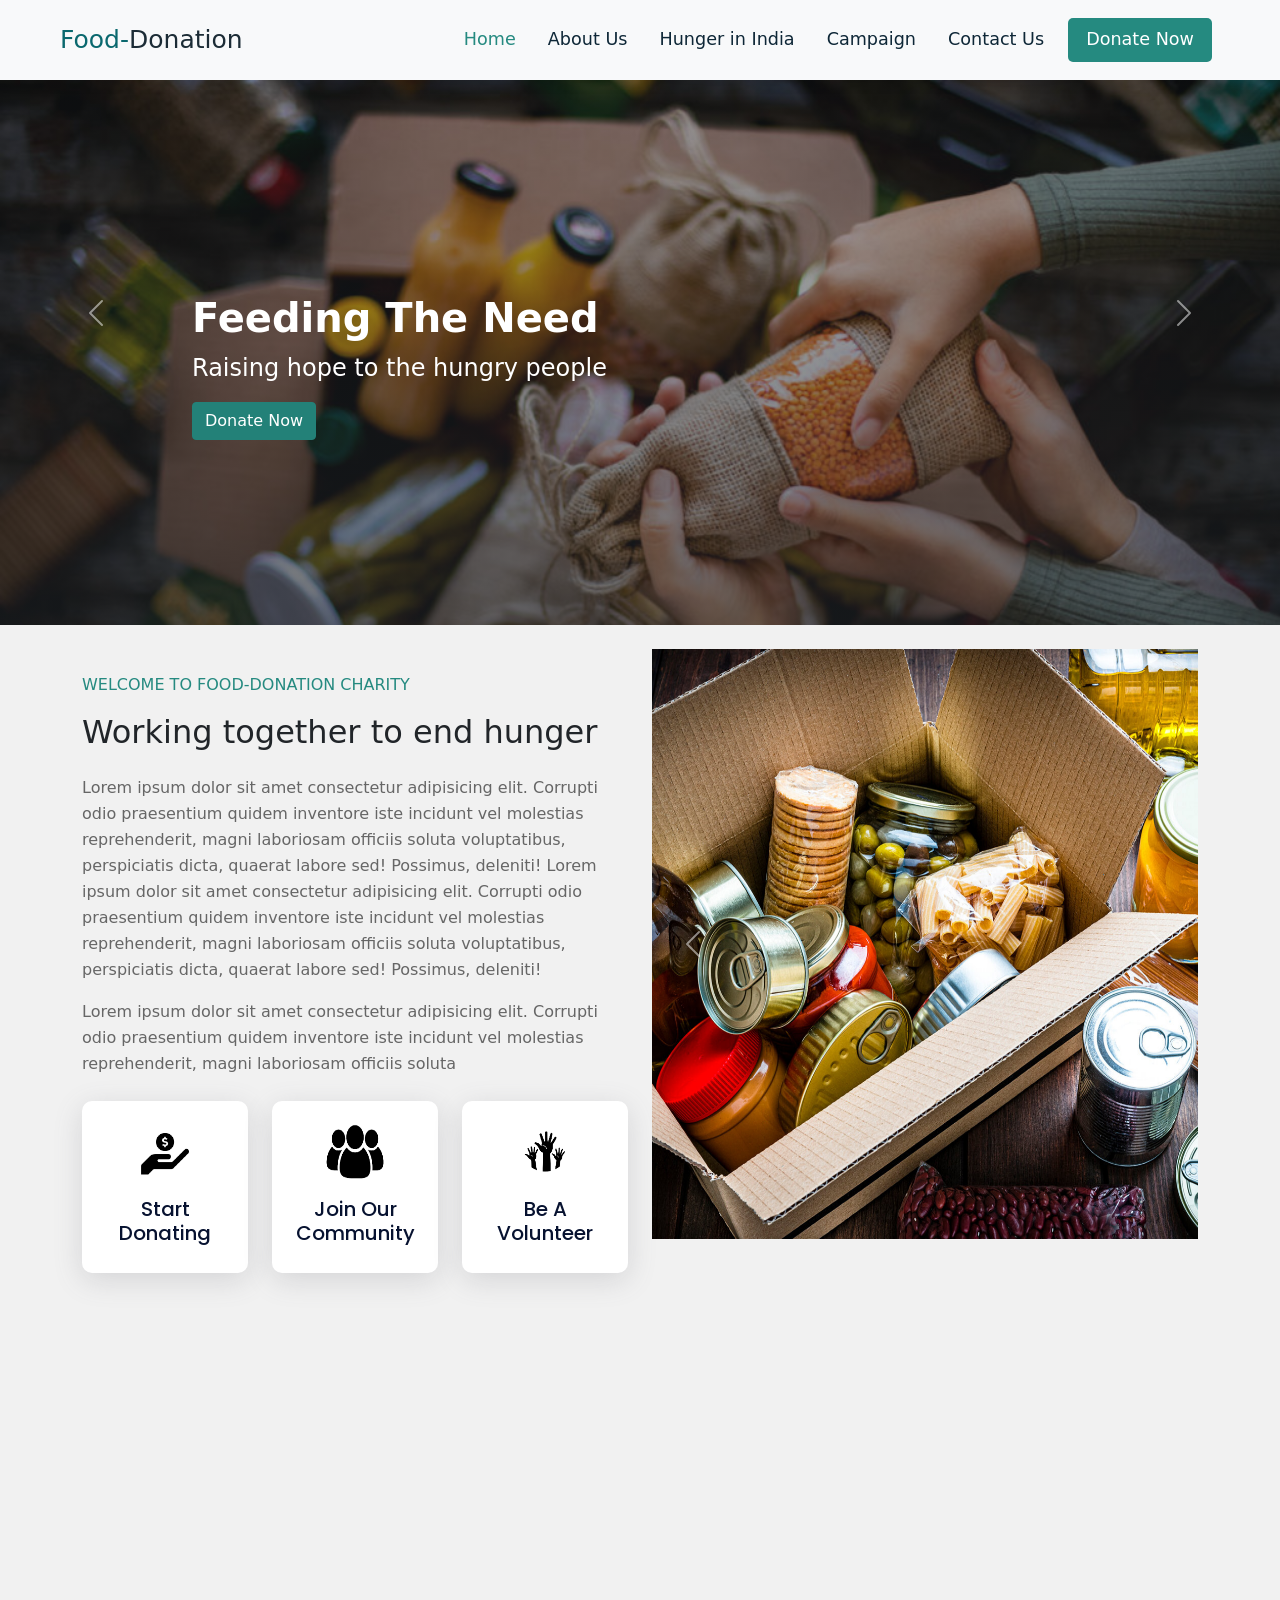
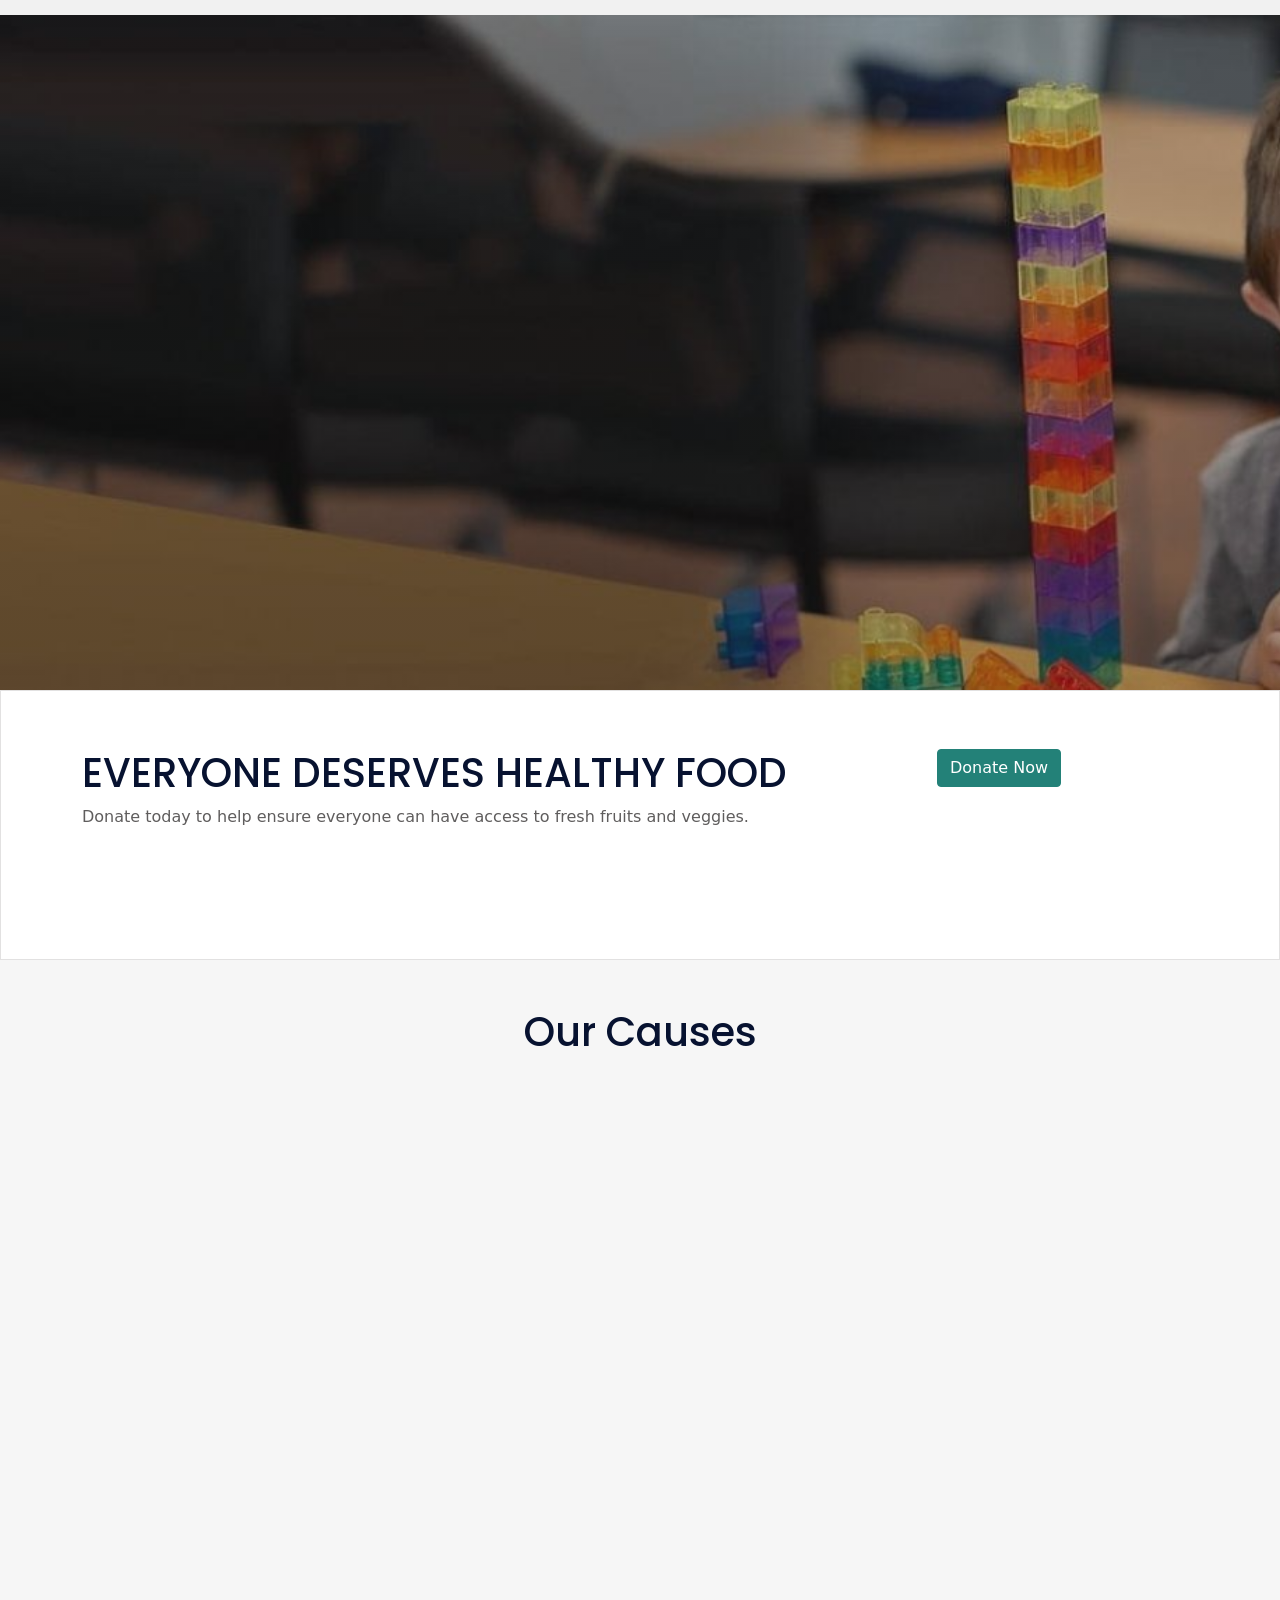
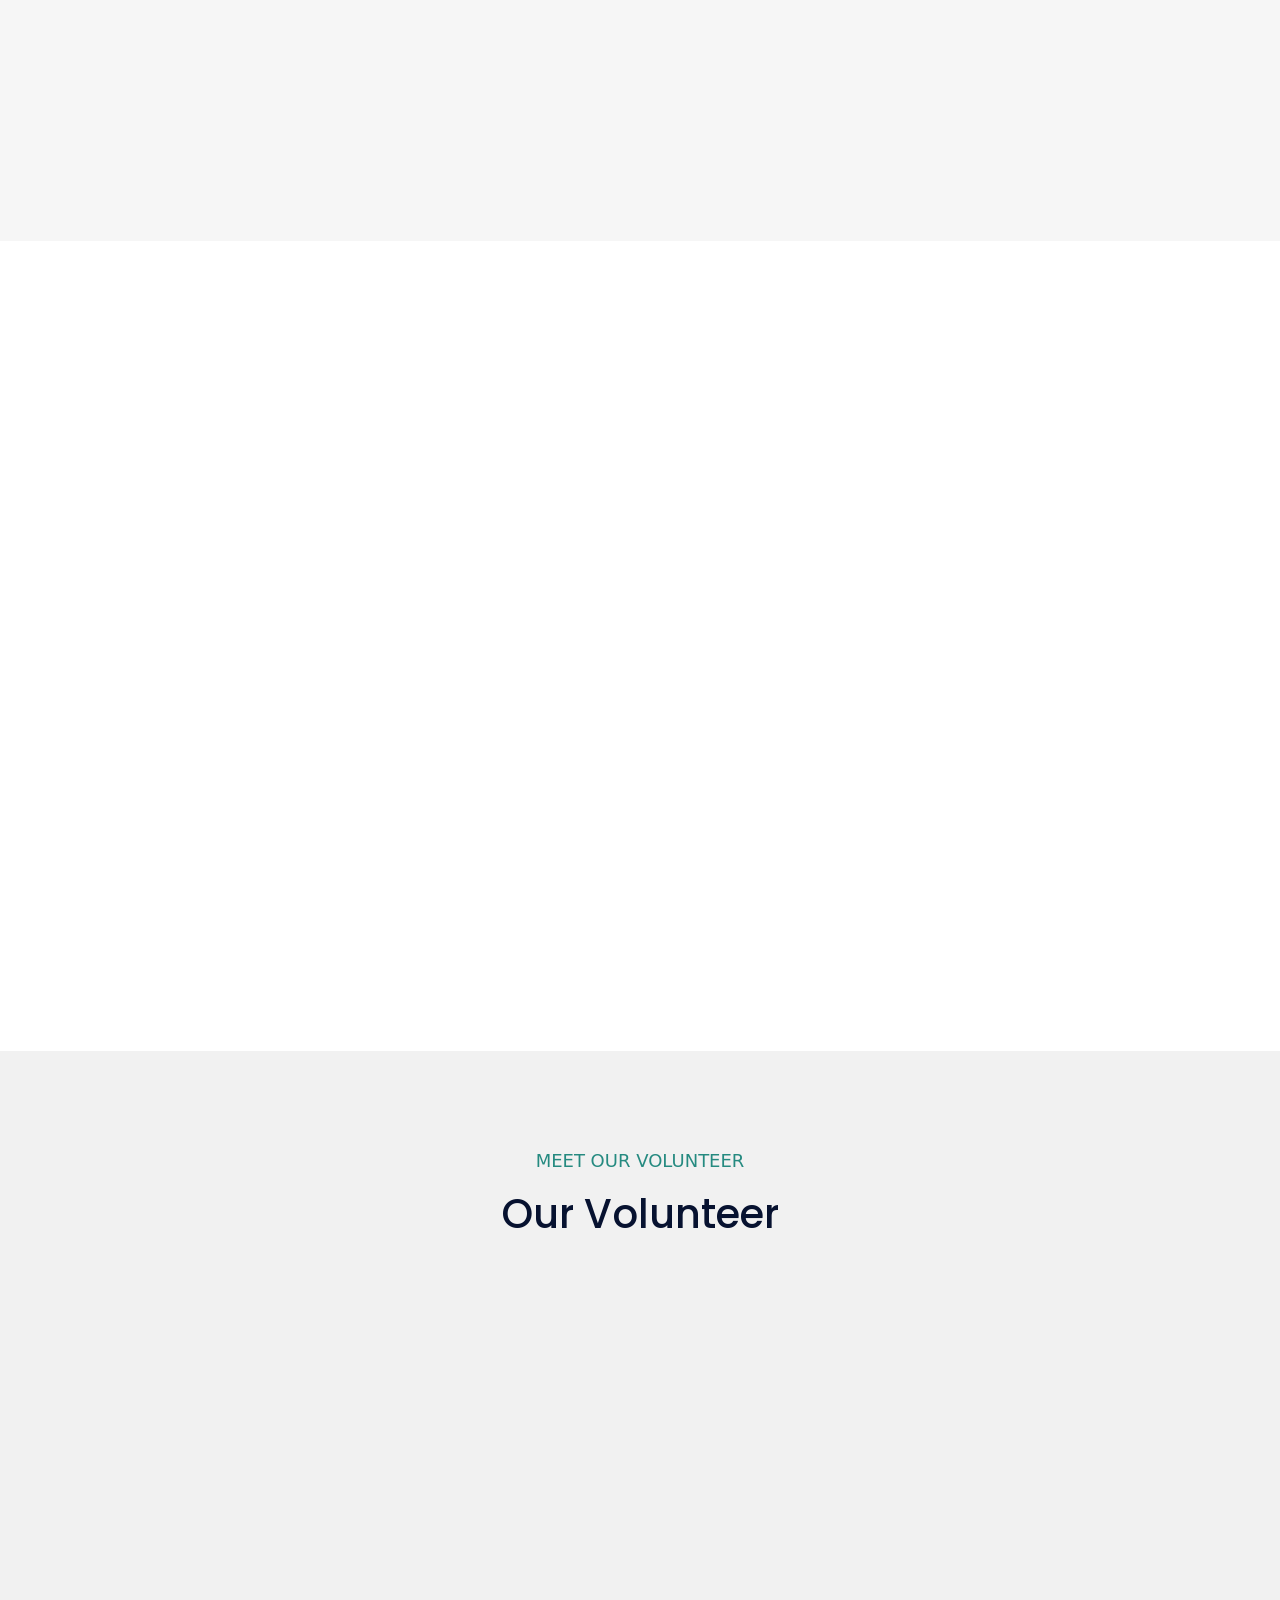
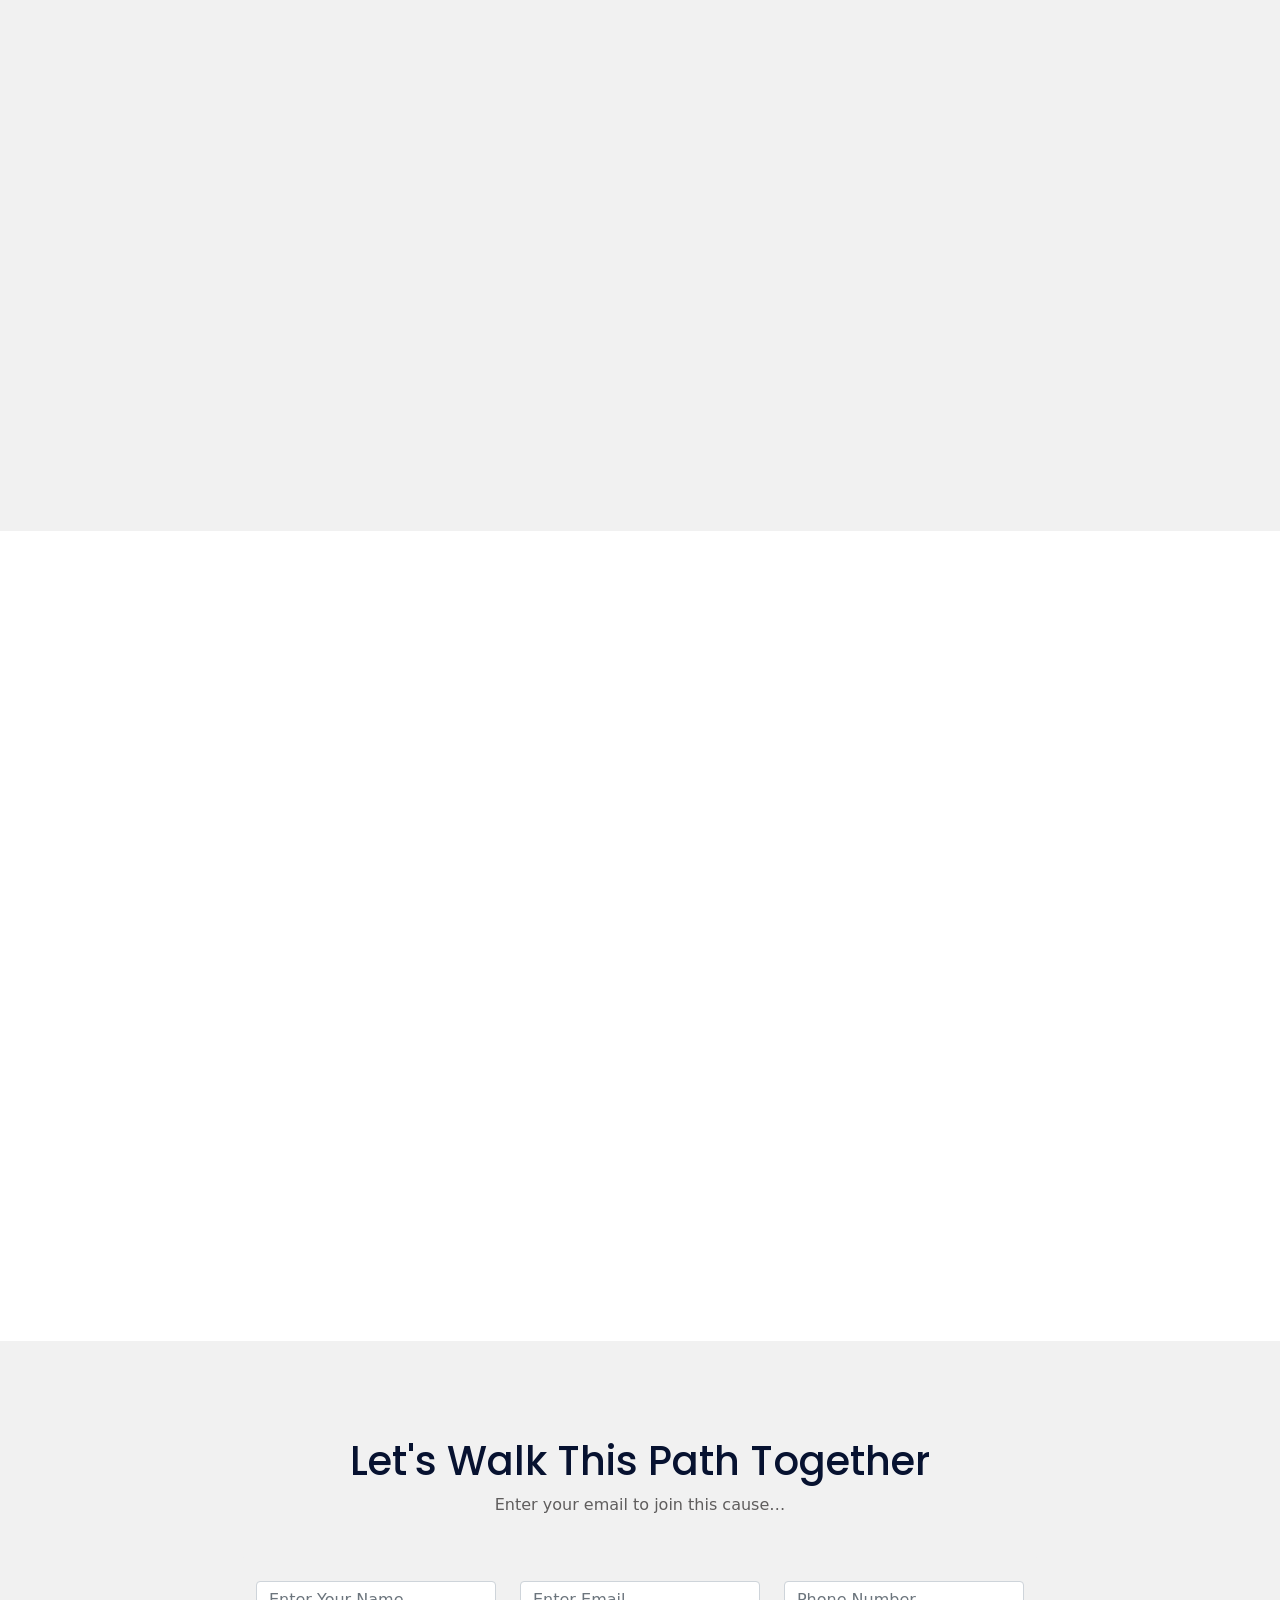
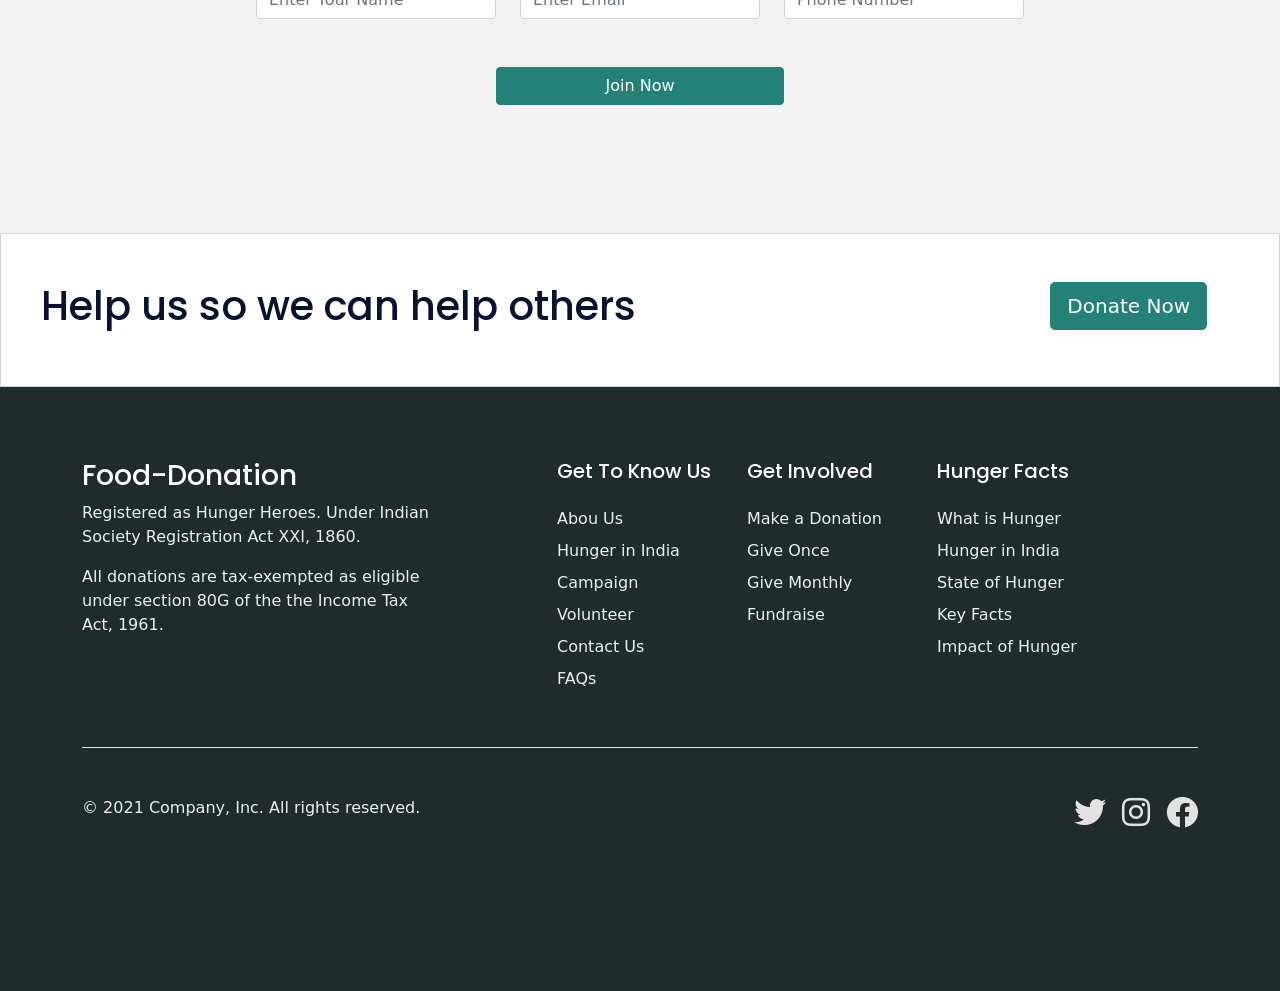
<file: index.html>
<!DOCTYPE html>
<html lang="en">

<head>
    <meta charset="UTF-8">
    <meta http-equiv="X-UA-Compatible" content="IE=edge">
    <meta name="viewport" content="width=device-width, initial-scale=1.0">
    <title>Food Donation</title>
    <!-- css -->
    <link rel="stylesheet" href="css/style.css">
    <!-- Bootstrap -->
    <link rel="stylesheet" href="bootstrap/css/bootstrap.min.css">
    <!-- font awesome -->
    <link rel="stylesheet" href="https://cdnjs.cloudflare.com/ajax/libs/font-awesome/6.0.0/css/all.min.css"
        integrity="sha512-9usAa10IRO0HhonpyAIVpjrylPvoDwiPUiKdWk5t3PyolY1cOd4DSE0Ga+ri4AuTroPR5aQvXU9xC6qOPnzFeg=="
        crossorigin="anonymous" referrerpolicy="no-referrer" />
    <!-- font style -->
    <link rel="preconnect" href="https://fonts.googleapis.com">
    <link rel="preconnect" href="https://fonts.gstatic.com" crossorigin>
    <link href="https://fonts.googleapis.com/css2?family=Poppins:wght@500&display=swap" rel="stylesheet">
    <!-- animation -->
    <link href="https://unpkg.com/aos@2.3.1/dist/aos.css" rel="stylesheet">
</head>

<body>
    <!-- START OF HEADER -->
    <section class="header">
        <div>
            <!-- Start of navbar -->
            <div class="conatiner-fluid">
                <nav class="navbar navbar-expand-lg navbar-light bg-light fixed-top" id='nav'>
                    <div class="container-fluid mx-5 py-2">
                        <a class="navbar-brand" href="#">Food-<span class="nb">Donation</span></a>
                        <button class="navbar-toggler" type="button" data-bs-toggle="collapse"
                            data-bs-target="#navbarSupportedContent" aria-controls="navbarSupportedContent"
                            aria-expanded="false" aria-label="Toggle navigation">
                            <span class="navbar-toggler-icon"></span>
                        </button>
                        <div class="collapse navbar-collapse" id="navbarSupportedContent">
                            <ul class="navbar-nav ms-auto mb-2 mb-lg-0">
                                <li class="nav-item px-2">
                                    <a class="nav-link active" aria-current="page" href="index.html">Home</a>
                                </li>
                                <li class="nav-item px-2">
                                    <a class="nav-link" href="auth/about.html">About Us</a>
                                </li>
                                <li class="nav-item px-2">
                                    <a class="nav-link" href="auth/hunger_in_india.html">Hunger in India</a>
                                </li>
                                <li class="nav-item px-2">
                                    <a class="nav-link" href="auth/campaign.html">Campaign</a>
                                </li>
                                <li class="nav-item px-2">
                                    <a class="nav-link" href="auth/contact.html">Contact Us</a>
                                </li>
                                <li class="nav-item px-2">
                                    <div class="button">
                                        <a class="nav-link" href="auth/contact.html">Donate Now</a>
                                    </div>
                                </li>

                                <!-- <li class="nav-item px-2">
                                    <button class="btn btn-outline-success" type="submit">
                                        <a href="auth/donate.html">Donate Now</a>
                                    </button>
                                </li> -->

                            </ul>
                        </div>
                    </div>
                </nav>
            </div>
            <!-- End of navbar -->

            <!-- slider start -->
            <div class="slider">
                <div id="carouselExampleCaptions" class="carousel slide">
                    <div class="carousel-inner">
                        <div class="carousel-item active">
                            <!-- <img src="images/slider-1.jpg" class="d-block w-100" alt="..."> -->
                            <div class="img1"></div>
                            <div class="carousel-caption d-md-block" data-aos="zoom-in" data-aos-duration="1500">
                                <h2>Feeding The Need</h2>
                                <p>Raising hope to the hungry people</p>
                                <a href="auth/donate.html">
                                    <button type="button" class="btn btn-success">Donate Now</button>
                                </a>
                            </div>
                        </div>
                        <div class="carousel-item">
                            <!-- <img src="..." class="d-block w-100" alt="..."> -->
                            <div class="img2"></div>
                            <div class="carousel-caption d-md-block" data-aos="zoom-in" data-aos-duration="1500">
                                <h2>Daily Feeding Program</h2>
                                <p>We serve cooked meals to people in need daily across India.</p>
                                <a href="auth/donate.html">
                                    <button type="button" class="btn btn-success">Donate Now</button>
                                </a>
                            </div>
                        </div>
                        <div class="carousel-item">
                            <!-- <img src="..." class="d-block w-100" alt="..."> -->
                            <div class="img3"></div>
                            <div class="carousel-caption d-md-block" data-aos="zoom-in" data-aos-duration="1500">
                                <h2>We're on a mission to Stop Hunger!</h2>
                                <p>Join our network of heroes and begin changing lives today.</p>
                                <a href="auth/donate.html">
                                    <button type="button" class="btn btn-success">Donate Now</button>
                                </a>
                            </div>
                        </div>
                    </div>
                    <button class="carousel-control-prev" type="button" data-bs-target="#carouselExampleCaptions"
                        data-bs-slide="prev">
                        <span class="carousel-control-prev-icon" aria-hidden="true"></span>
                        <span class="visually-hidden">Previous</span>
                    </button>
                    <button class="carousel-control-next" type="button" data-bs-target="#carouselExampleCaptions"
                        data-bs-slide="next">
                        <span class="carousel-control-next-icon" aria-hidden="true"></span>
                        <span class="visually-hidden">Next</span>
                    </button>
                </div>
            </div>
            <!-- slider end -->
        </div>
    </section>
    <!-- END OF HEADER -->

    <!-- START OF FIGHT HUNGER -->
    <section class="goal">
        <div class="wrapper">
            <div class="container">
                <div class="">
                    <div class="row">
                        <div class="col-sm-12 col-md-6 col-lg-6 col-12">
                            <div class="goal-content my-5" data-aos="fade-right" data-aos-duration="1500">
                                <p class="p1">WELCOME TO FOOD-DONATION CHARITY</p>
                                <h2>Working together to end hunger</h2>
                                <p class="p2 mt-4">Lorem ipsum dolor sit amet consectetur adipisicing elit. Corrupti
                                    odio praesentium
                                    quidem
                                    inventore iste incidunt vel molestias reprehenderit, magni laboriosam officiis
                                    soluta
                                    voluptatibus, perspiciatis dicta, quaerat labore sed! Possimus, deleniti!
                                    Lorem ipsum dolor sit amet consectetur adipisicing elit. Corrupti odio praesentium
                                    quidem
                                    inventore iste incidunt vel molestias reprehenderit, magni laboriosam officiis
                                    soluta
                                    voluptatibus, perspiciatis dicta, quaerat labore sed! Possimus, deleniti!</p>
                                <p class="p2">Lorem ipsum dolor sit amet consectetur adipisicing elit. Corrupti odio
                                    praesentium
                                    quidem
                                    inventore iste incidunt vel molestias reprehenderit, magni laboriosam officiis
                                    soluta
                                </p>

                                <div class="row mt-4">
                                    <div class="col-12 col-sm-12 col-md-12 col-lg-4 text-center">
                                        <div class="gcr">
                                            <img src="img/icon_donate.jpg" alt="" width="60px" height="60px">
                                            <h5 class="pt-3">Start Donating</h5>
                                        </div>
                                    </div>
                                    <div class="col-12 col-sm-12 col-md-12 col-lg-4 text-center">
                                        <div class="gcr">
                                            <img src="img/icon_join2.png" alt="" width="60px" height="60px">
                                            <h5 class="pt-3">Join Our Community</h5>
                                        </div>
                                    </div>
                                    <div class="col-12 col-sm-12 col-md-12 col-lg-4 text-center">
                                        <div class="gcr">
                                            <img src="img/icon_volunteer.png" alt="" width="60px" height="60px">
                                            <h5 class="pt-3">Be A Volunteer</h5>
                                        </div>
                                    </div>
                                </div>

                            </div>
                        </div>
                        <div class="col-sm-12 col-md-6 col-lg-6 col-12 my-4">
                            <div id="carouselExampleInterval" class="carousel slide" data-bs-ride="carousel">
                                <div class="carousel-inner">
                                    <div class="carousel-item active" data-bs-interval="3800">
                                        <img src="img/fight-hunger1.jpg" class="d-block w-100" alt="..." width="100%"
                                            height="590px">
                                    </div>
                                    <div class="carousel-item" data-bs-interval="3800">
                                        <img src="img/hunger1.jpg" class="d-block w-100" alt="..." width="100%"
                                            height="590px">
                                    </div>
                                    <div class="carousel-item" data-bs-interval="3800">
                                        <img src="img/donate1.jpg" class="d-block w-100" alt="..." width="100%"
                                            height="590px">
                                    </div>
                                </div>
                                <button class="carousel-control-prev" type="button"
                                    data-bs-target="#carouselExampleInterval" data-bs-slide="prev">
                                    <span class="carousel-control-prev-icon" aria-hidden="true"></span>
                                    <span class="visually-hidden">Previous</span>
                                </button>
                                <button class="carousel-control-next" type="button"
                                    data-bs-target="#carouselExampleInterval" data-bs-slide="next">
                                    <span class="carousel-control-next-icon" aria-hidden="true"></span>
                                    <span class="visually-hidden">Next</span>
                                </button>
                            </div>

                        </div>
                    </div>
                </div>
            </div>
        </div>
    </section>
    <!-- END OF FIGHT HUNGER -->


    <!-- START OF NO ONE CAN THRIVE EMPTY STOMACH -->
    <section class="thrive">
        <div>
            <div>
                <div class="img">
                    <div class="container-fluid">
                        <div class="img-caption" data-aos="zoom-in" data-aos-duration="1500">
                            <h3 class="text-white pt-3">No One Can Thrive on an Empty Stomach</h3>
                            <p class="text-white pt-3">38 million people face hunger in the India — including more than
                                12 million children. Hunger
                                knows no boundaries — it touches every community in the India, including your own.</p>
                        </div>
                    </div>
                </div>
            </div>
        </div>
    </section>
    <!-- END OF NO ONE CAN THRIVE EMPTY STOMACH -->


    <!-- START OF EVERYONE DESERVES HEALTHY FOOD -->
    <section class="healthy-food">
        <div class="wrapper">
            <div>
                <div class="container">
                    <div class="my-2">
                        <div class="row">
                            <div class="col-12 col-sm-12 col-md-8 col-lg-8">
                                <div class="hcr">
                                    <h1>EVERYONE DESERVES HEALTHY FOOD</h1>
                                    <p>Donate today to help ensure everyone can have access to fresh fruits and veggies.
                                    </p>
                                </div>
                            </div>
                            <div class="col-12 col-sm-12 col-md-1 col-lg-1">

                            </div>
                            <div class="col-12 col-sm-12 col-md-3 col-lg-3">
                                <div class="hcr">
                                    <a href="auth/donate.html">
                                        <button type="button" class="btn btn-success">Donate Now</button>
                                    </a>
                                </div>
                            </div>
                        </div>
                    </div>
                </div>
            </div>
        </div>
    </section>
    <!-- END OF EVERYONE DESERVES HEALTHY FOOD -->

    <!-- START OF OUR CAUSES -->
    <section class="causes">
        <div class="wrapper py-5">
            <div class="container-fluid">
                <div class="text-center">
                    <h1>Our Causes</h1>
                </div>
                <div class="row py-5 mx-5" data-aos="fade-up" data-aos-duration="1500">
                    <div class="col-12 col-sm-12 col-md-4 col-lg-4">
                        <div class="card">
                            <div class="card-img-top">
                                <img src="img/campaign/cause4.webp" alt="">
                            </div>
                            <div class="card-body">
                                <div class="edu text-center">
                                    <h5>Donate</h5>
                                </div>
                                <h5 class="card-title">Give Food to Homeless Children</h5>
                                <p class="card-text">Far far away, behind the word mountains, far from the countries
                                    Vokalia and Consonantia.</p>
                            </div>
                            <div class="card-footer">
                                <div class="names my-4">
                                    <div class="progress w-100">
                                        <div class="progress-bar bg-danger" role="progressbar" style="width: 78%"
                                            aria-valuenow="75" aria-valuemin="0" aria-valuemax="100">78%</div>
                                    </div>
                                    <p class="">Fundraised: Rs.20,000</p>
                                </div>
                            </div>
                        </div>
                    </div>
                    <div class="col-12 col-sm-12 col-md-4 col-lg-4">
                        <div class="card">
                            <div class="card-img-top">
                                <img src="img/campaign/cause2.webp" alt="">
                            </div>
                            <div class="card-body">
                                <div class="edu text-center">
                                    <h5>Donate</h5>
                                </div>
                                <h5 class="card-title">Give Food to Homeless Children</h5>
                                <p class="card-text">Far far away, behind the word mountains, far from the countries
                                    Vokalia and Consonantia.</p>
                            </div>
                            <div class="card-footer">
                                <div class="names my-4">
                                    <div class="progress w-100">
                                        <div class="progress-bar bg-danger" role="progressbar" style="width: 78%"
                                            aria-valuenow="75" aria-valuemin="0" aria-valuemax="100">78%</div>
                                    </div>
                                    <p class="">Fundraised: Rs.20,000</p>
                                </div>
                            </div>
                        </div>
                    </div>
                    <div class="col-12 col-sm-12 col-md-4 col-lg-4">
                        <div class="card">
                            <div class="card-img-top">
                                <img src="img/campaign/cause3.webp" alt="">
                            </div>
                            <div class="card-body">
                                <div class="edu text-center">
                                    <h5>Donate</h5>
                                </div>
                                <h5 class="card-title">Give Food to Homeless Children</h5>
                                <p class="card-text">Far far away, behind the word mountains, far from the countries
                                    Vokalia and Consonantia.</p>
                            </div>
                            <div class="card-footer">
                                <div class="names my-4">
                                    <div class="progress w-100">
                                        <div class="progress-bar bg-danger" role="progressbar" style="width: 78%"
                                            aria-valuenow="75" aria-valuemin="0" aria-valuemax="100">78%</div>
                                    </div>
                                    <p class="">Fundraised: Rs.20,000</p>
                                </div>
                            </div>
                        </div>
                    </div>
                </div>
            </div>
        </div>
    </section>
    <!-- END OF OUR CAUSES -->

    <!-- START OF HELP END HUNGER TODAY -->
    <section class="help-end-hunger">
        <div class="wrapper">
            <div class="banner">

                <div class="container py-5">
                    <div class="banner-caption text-center">
                        <h1 class="text-white pt-4">Help End Hunger Today</h1>
                    </div>
                    <div class="row py-5" data-aos="zoom-in" data-aos-duration="1500">
                        <div class="cr col-12 col-sm-12 col-md-3 col-lg-3">
                            <div class="cr1 text-center">
                                <img src="img/Give-icon-1-green.png" alt="" width="50px" height="50px">
                                <h6>GIVE TODAY</h6>
                                <p>Make a secure donation via online payments</p>
                                <a href="auth/donate.html" class="pt-3">Donate Once</a>
                            </div>
                        </div>

                        <div class="cr col-12 col-sm-12 col-md-3 col-lg-3">
                            <div class="cr1 text-center">
                                <img src="img/Calendar-icon-green.png" alt="" width="50px" height="50px">
                                <h6>GIVE MONTHLY</h6>
                                <p>Provide meals year-around to your neighbours</p>
                                <a href="auth/donate.html" class="pt-3">Donate Monthly</a>
                            </div>
                        </div>

                        <div class="cr col-12 col-sm-12 col-md-3 col-lg-3">
                            <div class="cr1 text-center">
                                <img src="img/Plate-icon-green.png" alt="" width="50px" height="50px">
                                <h6>FUNDRAISE</h6>
                                <p>Create a personal fundraising campaign</p>
                                <a href="auth/donate.html" class="pt-3">Start A Fund Raiser</a>
                            </div>
                        </div>

                        <div class="cr col-12 col-sm-12 col-md-3 col-lg-3">
                            <div class="cr1 text-center">
                                <img src="img/Give-icon-1-green.png" alt="" width="50px" height="50px">
                                <h6>VOLUNTEER</h6>
                                <p>Give your time and serve your community</p>
                                <a href="#volunteers" class="pt-3">Volunteer</a>
                            </div>
                        </div>
                    </div>
                </div>
            </div>

        </div>
    </section>
    <!-- END OF HELP END HUNGER TODAY -->


    <!-- OUR VOLUNTEERS START -->
    <section id="ourVolunteers" class="volunteer py-5">
        <div class="wrapper">
            <div class="container-fluid">
                <div class="volunteer-heading text-center">
                    <p class="pt-5">MEET OUR VOLUNTEER</p>
                    <h1>Our Volunteer</h1>
                </div>

                <div class="row py-5" data-aos="fade-down" data-aos-duration="1500">
                    <div class="col-sm-12 col-md-3 col-lg-3">
                        <div class="staff">
                            <div class="staff-img">
                                <img src="img/about/staff1.webp" alt="" width="200px" height="200px"
                                    class="rounded-circle">
                            </div>
                            <div class="staff-content">
                                <h3 class="pt-5">Jason Smith</h3>
                                <p>Volunteer</p>
                                <p>
                                <ul class="list-unstyled d-flex">
                                    <li class="ms-3"><a href="#" class="text-white"><i
                                                class="fa-brands fa-twitter fa-2x"></i></a>

                                    <li class="ms-3"><a href="#" class="text-white"><i
                                                class="fa-brands fa-instagram fa-2x"></i></a>

                                    <li class="ms-3"><a href="#" class="text-white"><i
                                                class="fa-brands fa-facebook fa-2x"></i></a>

                                </ul>
                                </p>
                                <p>I am an ambitious workaholic, but apart from that, pretty simple person.</p>
                            </div>
                        </div>
                    </div>

                    <div class="col-sm-12 col-md-3 col-lg-3">
                        <div class="staff">
                            <div class="staff-img">
                                <img src="img/about/staff2.webp" alt="" width="200px" height="200px"
                                    class="rounded-circle">
                            </div>
                            <div class="staff-content">
                                <h3 class="pt-5">Anne Hayes</h3>
                                <p>Volunteer</p>
                                <p>
                                <ul class="list-unstyled d-flex">
                                    <li class="ms-3"><a href="#" class="text-white"><i
                                                class="fa-brands fa-twitter fa-2x"></i></a>

                                    <li class="ms-3"><a href="#" class="text-white"><i
                                                class="fa-brands fa-instagram fa-2x"></i></a>

                                    <li class="ms-3"><a href="#" class="text-white"><i
                                                class="fa-brands fa-facebook fa-2x"></i></a>

                                </ul>
                                </p>
                                <p>I am an ambitious workaholic, but apart from that, pretty simple person.</p>
                            </div>
                        </div>
                    </div>

                    <div class="col-sm-12 col-md-3 col-lg-3">
                        <div class="staff">
                            <div class="staff-img">
                                <img src="img/about/staff3.webp" alt="" width="200px" height="200px"
                                    class="rounded-circle">
                            </div>
                            <div class="staff-content">
                                <h3 class="pt-5">Martha Smith</h3>
                                <p>Volunteer</p>
                                <p>
                                <ul class="list-unstyled d-flex">
                                    <li class="ms-3"><a href="#" class="text-white"><i
                                                class="fa-brands fa-twitter fa-2x"></i></a>

                                    <li class="ms-3"><a href="#" class="text-white"><i
                                                class="fa-brands fa-instagram fa-2x"></i></a>

                                    <li class="ms-3"><a href="#" class="text-white"><i
                                                class="fa-brands fa-facebook fa-2x"></i></a>

                                </ul>
                                </p>
                                <p>I am an ambitious workaholic, but apart from that, pretty simple person.</p>
                            </div>
                        </div>
                    </div>

                    <div class="col-sm-12 col-md-3 col-lg-3">
                        <div class="staff">
                            <div class="staff-img">
                                <img src="img/about/staff4.webp" alt="" width="200px" height="200px"
                                    class="rounded-circle">
                            </div>
                            <div class="staff-content">
                                <h3 class="pt-5">Mike Tyson</h3>
                                <p>Volunteer</p>
                                <p>
                                <ul class="list-unstyled d-flex">
                                    <li class="ms-3"><a href="#"><i class="fa-brands fa-twitter fa-2x"></i></a>

                                    <li class="ms-3"><a href="#"><i class="fa-brands fa-instagram fa-2x"></i></a>

                                    <li class="ms-3"><a href="#"><i class="fa-brands fa-facebook fa-2x"></i></a>
                                </ul>
                                </p>
                                <p>I am an ambitious workaholic, but apart from that, pretty simple person.</p>
                            </div>
                        </div>
                    </div>
                </div>
            </div>
        </div>
    </section>
    <!-- OUR VOLUNTEERS END -->


    <!-- START OF TESTIMONALS -->
    <section class="testimonal">
        <div class="wrapper">
            <div>
                <div class="testimonal-img">
                    <div class="text-center py-5">
                        <p class="text-white">TESTIMONIAL</p>
                        <h1 class="text-white">What People Say About Us</h1>
                    </div>

                    <div id="carouselExampleControls" class="carousel slide" data-bs-ride="carousel" data-aos="fade-up"
                        data-aos-duration="1500">
                        <div class="carousel-inner">
                            <div class="carousel-item active">
                                <div class="container">
                                    <div class="row">
                                        <div class="col-md-4">
                                            <div class="testimonals-content">
                                                <div class="testimonal-content">
                                                    <p>Far far away, behind the word mountains, far from the countries
                                                        Vokalia
                                                        and
                                                        Consonantia, there live the blind texts.</p>
                                                </div>
                                                <div class="testimonal-content1 d-flex">
                                                    <div class="img">
                                                        <img src="img/about/testimonal1.webp" alt="" width="100px"
                                                            height="100px" class="rounded-circle">
                                                    </div>
                                                    <div class="testi-content">
                                                        <h5>Roger Scott</h5>
                                                        <p> Marketing Manager</p>
                                                    </div>
                                                </div>
                                            </div>
                                        </div>
                                        <div class="col-md-4">
                                            <div class="testimonals-content-active">
                                                <div class="testimonal-content">
                                                    <p>Far far away, behind the word mountains, far from the countries
                                                        Vokalia
                                                        and
                                                        Consonantia, there live the blind texts.</p>
                                                </div>
                                                <div class="testimonal-content1 d-flex">
                                                    <div class="img">
                                                        <img src="img/about/testimonal2.webp" alt="" width="100px"
                                                            height="100px" class="rounded-circle">
                                                    </div>
                                                    <div class="testi-content">
                                                        <h5>Roger Scott</h5>
                                                        <p> Marketing Manager</p>
                                                    </div>
                                                </div>
                                            </div>
                                        </div>
                                        <div class="col-md-4">
                                            <div class="testimonals-content">
                                                <div class="testimonal-content">
                                                    <p>Far far away, behind the word mountains, far from the countries
                                                        Vokalia
                                                        and
                                                        Consonantia, there live the blind texts.</p>
                                                </div>
                                                <div class="testimonal-content1 d-flex">
                                                    <div class="img">
                                                        <img src="img/about/testimonal3.webp" alt="" width="100px"
                                                            height="100px" class="rounded-circle">
                                                    </div>
                                                    <div class="testi-content">
                                                        <h5>Roger Scott</h5>
                                                        <p> Marketing Manager</p>
                                                    </div>
                                                </div>
                                            </div>
                                        </div>
                                    </div>
                                </div>
                            </div>
                            <div class="carousel-item">
                                <div class="container">
                                    <div class="row">
                                        <div class="col-md-4">
                                            <div class="testimonals-content">
                                                <div class="testimonal-content">
                                                    <p>Far far away, behind the word mountains, far from the countries
                                                        Vokalia
                                                        and
                                                        Consonantia, there live the blind texts.</p>
                                                </div>
                                                <div class="testimonal-content1 d-flex">
                                                    <div class="img">
                                                        <img src="img/about/testimonal1.webp" alt="" width="100px"
                                                            height="100px" class="rounded-circle">
                                                    </div>
                                                    <div class="testi-content">
                                                        <h5>Roger Scott</h5>
                                                        <p> Marketing Manager</p>
                                                    </div>
                                                </div>
                                            </div>
                                        </div>
                                        <div class="col-md-4">
                                            <div class="testimonals-content-active">
                                                <div class="testimonal-content">
                                                    <p>Far far away, behind the word mountains, far from the countries
                                                        Vokalia
                                                        and
                                                        Consonantia, there live the blind texts.</p>
                                                </div>
                                                <div class="testimonal-content1 d-flex">
                                                    <div class="img">
                                                        <img src="img/about/testimonal2.webp" alt="" width="100px"
                                                            height="100px" class="rounded-circle">
                                                    </div>
                                                    <div class="testi-content">
                                                        <h5>Roger Scott</h5>
                                                        <p> Marketing Manager</p>
                                                    </div>
                                                </div>
                                            </div>
                                        </div>
                                        <div class="col-md-4">
                                            <div class="testimonals-content">
                                                <div class="testimonal-content">
                                                    <p>Far far away, behind the word mountains, far from the countries
                                                        Vokalia
                                                        and
                                                        Consonantia, there live the blind texts.</p>
                                                </div>
                                                <div class="testimonal-content1 d-flex">
                                                    <div class="img">
                                                        <img src="img/about/testimonal3.webp" alt="" width="100px"
                                                            height="100px" class="rounded-circle">
                                                    </div>
                                                    <div class="testi-content">
                                                        <h5>Roger Scott</h5>
                                                        <p> Marketing Manager</p>
                                                    </div>
                                                </div>
                                            </div>
                                        </div>
                                    </div>
                                </div>
                            </div>
                            <!-- <div class="carousel-item">
                            <img src="..." class="d-block w-100" alt="...">
                        </div>  -->
                        </div>
                        <button class="carousel-control-prev" type="button" data-bs-target="#carouselExampleControls"
                            data-bs-slide="prev">
                            <span class="carousel-control-prev-icon" aria-hidden="true"></span>
                            <span class="visually-hidden">Previous</span>
                        </button>
                        <button class="carousel-control-next" type="button" data-bs-target="#carouselExampleControls"
                            data-bs-slide="next">
                            <span class="carousel-control-next-icon" aria-hidden="true"></span>
                            <span class="visually-hidden">Next</span>
                        </button>
                    </div>
                </div>
            </div>
        </div>
    </section>
    <!-- END OF TESTIMONALS -->


    <!-- START OF JOIN US -->
    <section id="volunteers" class="join-us">
        <div class="wrapper">
            <div class="container-fluid">
                <div class="text-center py-5">
                    <h1 class="pt-5">Let's Walk This Path Together</h1>
                    <p>Enter your email to join this cause…</p>
                    <div class="d-flex justify-content-center join-us-form pt-4">
                        <div class="card" style="width: 50rem;">
                            <div class="card-body">

                                <form>

                                    <div class="row mt-2">
                                        <div class="col-sm-6 col-md-4">
                                            <label class="visually-hidden" for="specificSizeInputName">Name</label>
                                            <input type="email" class="form-control" id="specificSizeInputName"
                                                placeholder="Enter Your Name">
                                        </div>
                                        <div class="col-sm-6 col-md-4">
                                            <label class="visually-hidden"
                                                for="specificSizeInputGroupUsername">Email</label>
                                            <div class="input-group">
                                                <input type="email" class="form-control"
                                                    id="specificSizeInputGroupUsername" placeholder="Enter Email">
                                            </div>
                                        </div>
                                        <div class="col-sm-6 col-md-4">
                                            <label class="visually-hidden"
                                                for="specificSizeInputGroupUsername">Phone</label>
                                            <div class="input-group">
                                                <input type="text" class="form-control"
                                                    id="specificSizeInputGroupUsername" placeholder="Phone Number">
                                            </div>
                                        </div>
                                    </div>
                                    <div class="d-grid gap-2 col-6 mx-auto p-5">
                                        <button class="btn btn-dark" type="button">Join Now</button>
                                    </div>

                                </form>
                                <p></p>
                            </div>
                        </div>
                    </div>

                </div>
            </div>
        </div>
    </section>
    <!-- END OF JOIN US -->


    <!-- HELP US START -->
    <section class="help">
        <div class="wrapper">
            <div class="container-fluid">
                <div class="container-fluid">
                    <div class="d-flex justify-content-between py-5  req">
                        <h1 class="ms-3">
                            Help us so we can help others
                        </h1>
                        <div class="req-btn me-5">
                            <a href="schedule_pickup.html">
                                <button type="button" class="btn btn-danger btn-lg">Donate Now</button>
                            </a>
                        </div>
                    </div>
                </div>
            </div>
        </div>
    </section>
    <!-- HELP US END -->

    <!-- FOOTER START -->
    <section class="footer pt-4">
        <div class="container">
            <footer class="py-5">
                <div class="row">
                    <div class="col-4">
                        <form>
                            <h3 class="text-white">Food-Donation</h3>
                            <p>Registered as Hunger Heroes. Under Indian Society Registration Act XXI, 1860.</p>
                            <p>All donations are tax-exempted as eligible under section 80G of the the Income Tax Act,
                                1961.</p>
                        </form>
                    </div>

                    <div class="col-2 offset-1">
                        <h5>Get To Know Us</h5>
                        <ul class="nav flex-column mt-4">
                            <li class="nav-item mb-2"><a href="auth/about.html" class="nav-link p-0 text-white">Abou
                                    Us</a></li>
                            <li class="nav-item mb-2"><a href="auth/hunger_in_india.html"
                                    class="nav-link p-0 text-white">Hunger in India</a>
                            </li>
                            <li class="nav-item mb-2"><a href="auth/campaign.html"
                                    class="nav-link p-0 text-white">Campaign</a></li>
                            <li class="nav-item mb-2"><a href="#ourVolunteers"
                                    class="nav-link p-0 text-white">Volunteer</a></li>
                            <li class="nav-item mb-2"><a href="auth/contact.html"
                                    class="nav-link p-0 text-white">Contact Us</a></li>
                            <li class="nav-item mb-2"><a href="auth/about.html#faqs"
                                    class="nav-link p-0 text-white">FAQs</a></li>
                        </ul>
                    </div>

                    <div class="col-2">
                        <h5>Get Involved</h5>
                        <ul class="nav flex-column mt-4">
                            <li class="nav-item mb-2"><a href="auth/donate.html" class="nav-link p-0 text-white">Make a
                                    Donation</a>
                            </li>
                            <li class="nav-item mb-2"><a href="auth/donate.html" class="nav-link p-0 text-white">Give
                                    Once</a></li>
                            <li class="nav-item mb-2"><a href="auth/donate.html" class="nav-link p-0 text-white">Give
                                    Monthly</a></li>
                            <li class="nav-item mb-2"><a href="auth/donate.html"
                                    class="nav-link p-0 text-white">Fundraise</a></li>
                            <!-- <li class="nav-item mb-2"><a href="#" class="nav-link p-0 text-white">More Ways to Give</a> -->
                            </li>
                        </ul>
                    </div>

                    <div class="col-2">
                        <h5>Hunger Facts</h5>
                        <ul class="nav flex-column mt-4">
                            <li class="nav-item mb-2"><a href="auth/hunger_in_india.html#hunger" class="nav-link p-0 text-white">What is Hunger</a></li>
                            <li class="nav-item mb-2"><a href="auth/hunger_in_india.html#hungerInIndia" class="nav-link p-0 text-white">Hunger in India</a>
                            </li>
                            <li class="nav-item mb-2"><a href="auth/hunger_in_india.html#hungerInIndia.html" class="nav-link p-0 text-white">State of Hunger
                            </a></li>
                            <li class="nav-item mb-2"><a href="auth/hunger_in_india.html#keyFacts" class="nav-link p-0 text-white">Key Facts</a></li>
                            <li class="nav-item mb-2"><a href="auth/hunger_in_india.html#impact" class="nav-link p-0 text-white">Impact of Hunger</a>
                            </li>
                        </ul>
                    </div>


                </div>

                <div class="d-flex justify-content-between py-5 my-5 border-top">
                    <p>© 2021 Company, Inc. All rights reserved.</p>
                    <ul class="list-unstyled d-flex">
                        <li class="ms-3"><a href="#" class="text-white"><i class="fa-brands fa-twitter fa-2x"></i></a>

                        <li class="ms-3"><a href="#" class="text-white"><i class="fa-brands fa-instagram fa-2x"></i></a>

                        <li class="ms-3"><a href="#" class="text-white"><i class="fa-brands fa-facebook fa-2x"></i></a>

                    </ul>
                </div>

                <!-- Back to top button -->
                <button type="button" class="btn btn-outline-success btn-floating btn-lg" id="btn-back-to-top">
                    <i class="fas fa-arrow-up"></i>
                </button>
            </footer>

        </div>
    </section>
    <!-- FOOTER END -->


    <!-- js -->
    <script src="js/script.js"></script>
    <!-- bootstrap -->
    <script src="bootstrap/js/bootstrap.min.js"></script>
    <!-- animation -->
    <script src="https://unpkg.com/aos@2.3.1/dist/aos.js"></script>
    <script>
        AOS.init();
    </script>
</body>

</html>
</file>
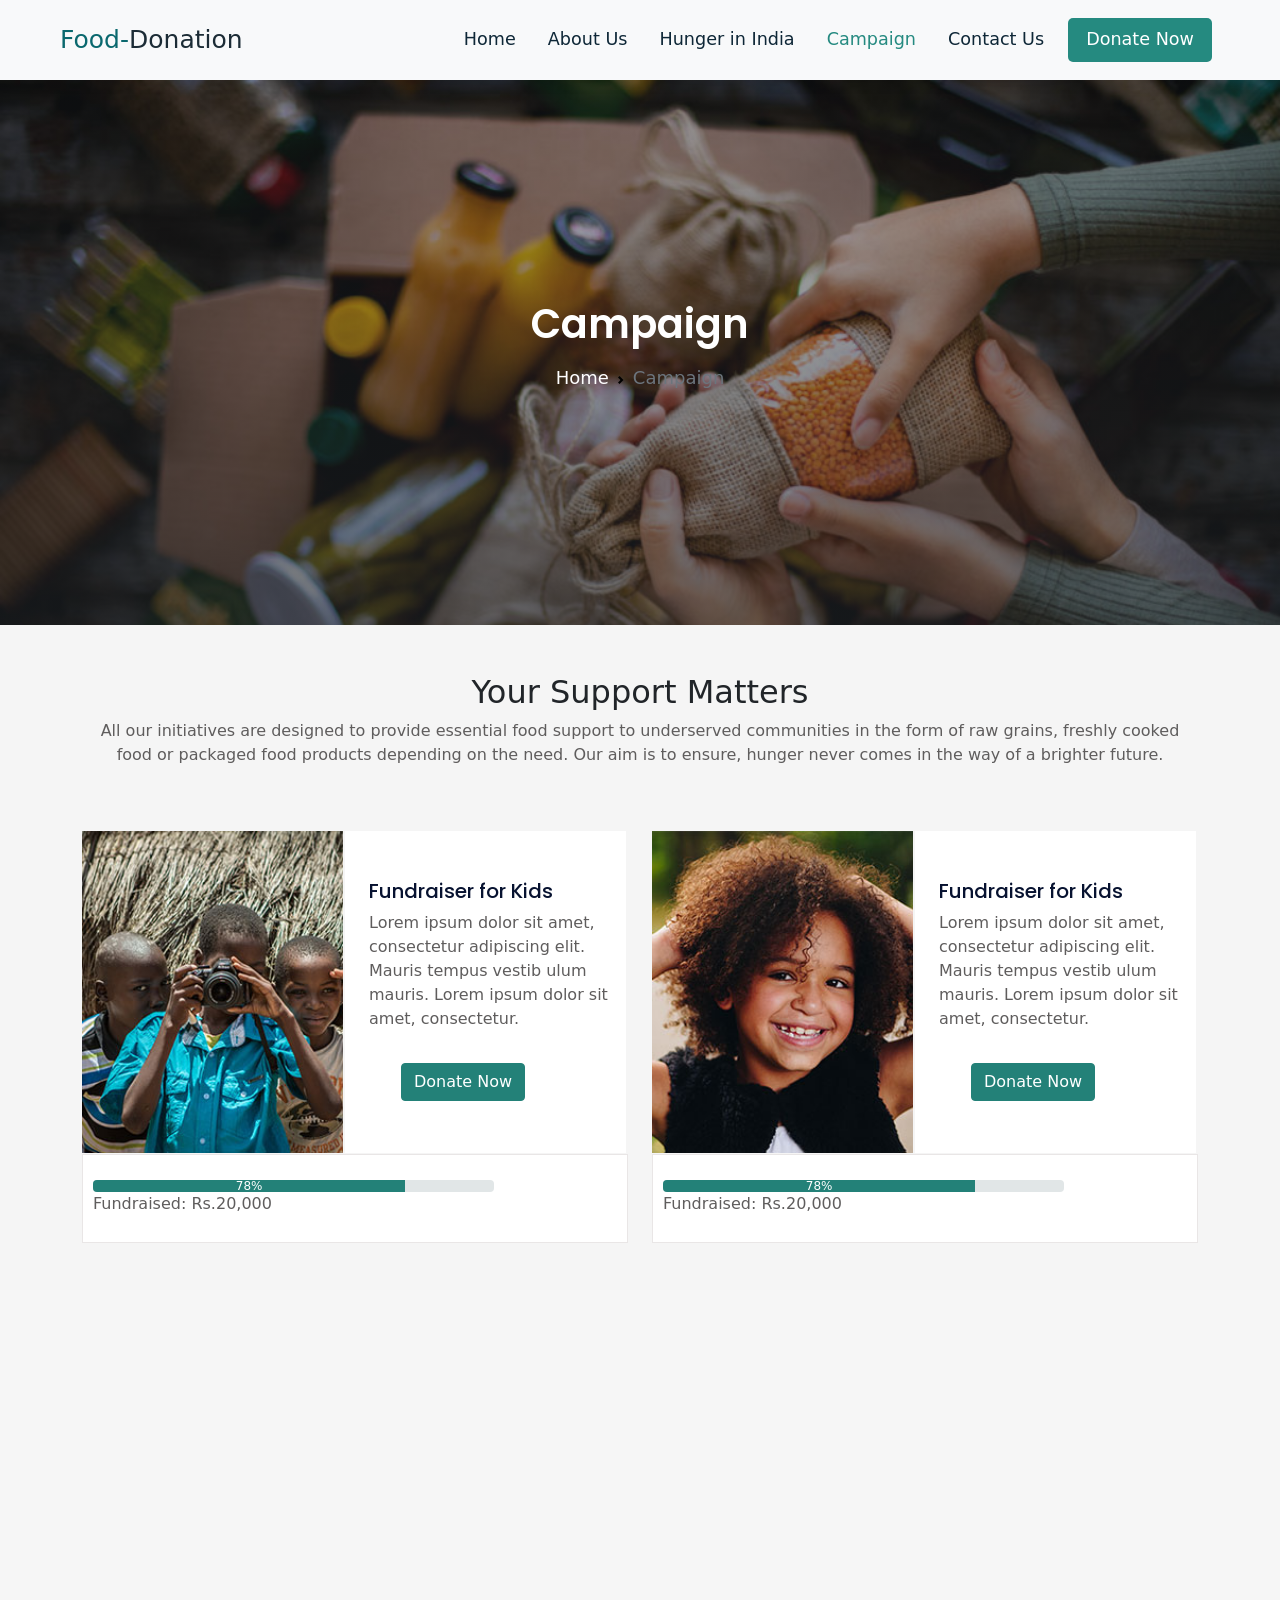
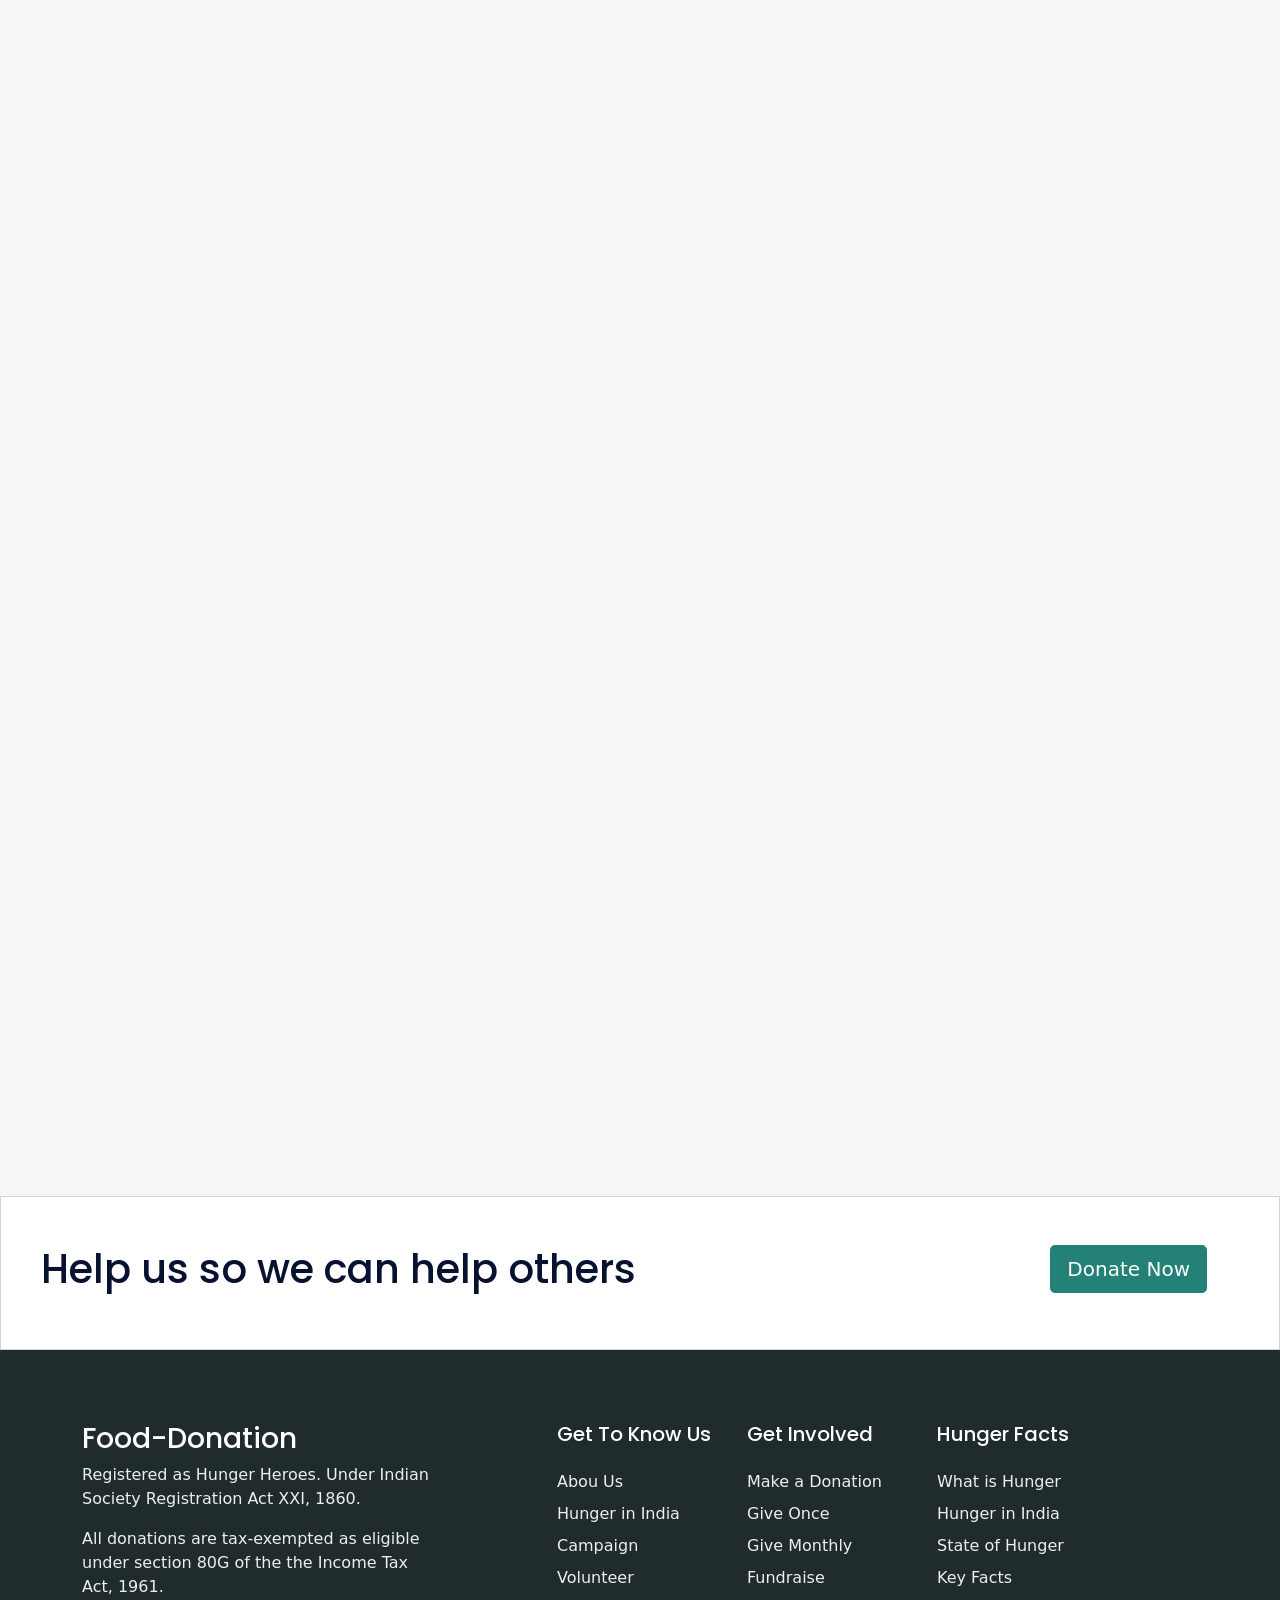
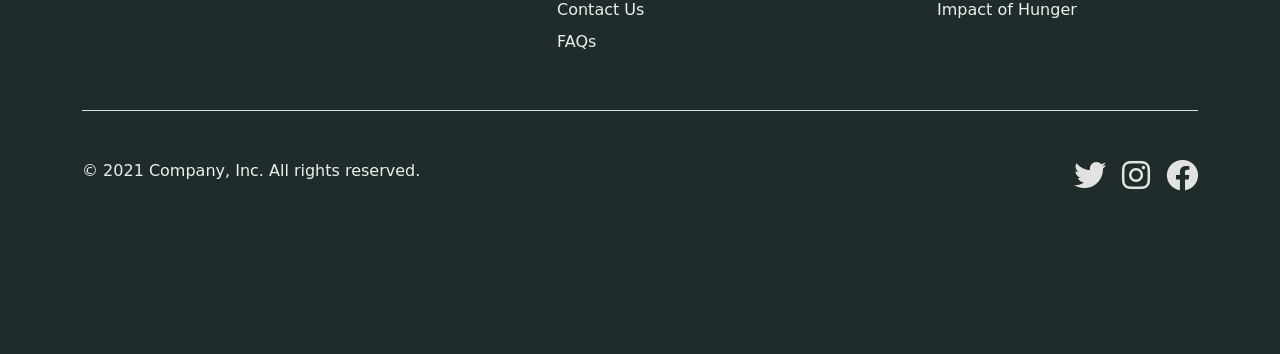
<file: auth/campaign.html>
<!DOCTYPE html>
<html lang="en">

<head>
    <meta charset="UTF-8">
    <meta http-equiv="X-UA-Compatible" content="IE=edge">
    <meta name="viewport" content="width=device-width, initial-scale=1.0">
    <title>Food Donation</title>
    <!-- css -->
    <link rel="stylesheet" href="../css/style.css">
    <link rel="stylesheet" href="../css/hunger.css">

    <!-- Bootstrap -->
    <link rel="stylesheet" href="../bootstrap/css/bootstrap.min.css">
    <!-- font awesome -->
    <link rel="stylesheet" href="https://cdnjs.cloudflare.com/ajax/libs/font-awesome/6.0.0/css/all.min.css"
        integrity="sha512-9usAa10IRO0HhonpyAIVpjrylPvoDwiPUiKdWk5t3PyolY1cOd4DSE0Ga+ri4AuTroPR5aQvXU9xC6qOPnzFeg=="
        crossorigin="anonymous" referrerpolicy="no-referrer" />
    <!-- font style -->
    <link rel="preconnect" href="https://fonts.googleapis.com">
    <link rel="preconnect" href="https://fonts.gstatic.com" crossorigin>
    <link href="https://fonts.googleapis.com/css2?family=Poppins:wght@500&display=swap" rel="stylesheet">
    <!-- animation -->
    <link href="https://unpkg.com/aos@2.3.1/dist/aos.css" rel="stylesheet">
</head>

<body>
    <!-- START OF HEADER -->
    <section class="header">
        <div>
            <!-- Start of navbar -->
            <div class="conatiner-fluid">
                <nav class="navbar navbar-expand-lg navbar-light bg-light fixed-top" id='nav'>
                    <div class="container-fluid mx-5 py-2">
                        <a class="navbar-brand" href="../index.html">Food-<span class="nb">Donation</span></a>
                        <button class="navbar-toggler" type="button" data-bs-toggle="collapse"
                            data-bs-target="#navbarSupportedContent" aria-controls="navbarSupportedContent"
                            aria-expanded="false" aria-label="Toggle navigation">
                            <span class="navbar-toggler-icon"></span>
                        </button>
                        <div class="collapse navbar-collapse" id="navbarSupportedContent">
                            <ul class="navbar-nav ms-auto mb-2 mb-lg-0">
                                <li class="nav-item px-2">
                                    <a class="nav-link" aria-current="page" href="../index.html">Home</a>
                                </li>
                                <li class="nav-item px-2">
                                    <a class="nav-link" href="about.html">About Us</a>
                                </li>
                                <li class="nav-item px-2">
                                    <a class="nav-link" href="hunger_in_india.html">Hunger in India</a>
                                </li>
                                <li class="nav-item px-2">
                                    <a class="nav-link active" href="campaign.html">Campaign</a>
                                </li>
                                <li class="nav-item px-2">
                                    <a class="nav-link" href="contact.html">Contact Us</a>
                                </li>
                                <li class="nav-item px-2">
                                    <div class="button">
                                        <a class="nav-link" href="donate.html">Donate Now</a>
                                    </div>
                                </li>

                                <!-- <li class="nav-item px-2">
                                    <button class="btn btn-outline-success" type="submit">
                                        <a href="auth/donate.html">Donate Now</a>
                                    </button>
                                </li> -->
                            </ul>
                        </div>
                    </div>
                </nav>
            </div>
            <!-- End of navbar -->

            <!-- slider -->
            <div class="hunger_slider">
                <!-- <div class="d-flex justify-content-center"> -->

                <h1 data-aos="zoom-in" data-aos-duration="1200">Campaign</h1>
                <nav style="--bs-breadcrumb-divider: url(&#34;data:image/svg+xml,%3Csvg xmlns='http://www.w3.org/2000/svg' width='8' height='8'%3E%3Cpath d='M2.5 0L1 1.5 3.5 4 1 6.5 2.5 8l4-4-4-4z' fill='currentColor'/%3E%3C/svg%3E&#34;);"
                    aria-label="breadcrumb">
                    <ol class="breadcrumb mt-3" data-aos="zoom-in" data-aos-duration="1200">
                        <li class="breadcrumb-item"><a href="../index.html">Home</a></li>
                        <li class="breadcrumb-item active" aria-current="page">Campaign</li>
                    </ol>
                </nav>
                <!-- </div> -->
            </div>
            <!-- slider end -->
        </div>
    </section>
    <!-- END OF HEADER -->

    <!-- START OF SUPPORT -->
    <section class="support" data-aos="fade-up" data-aos-duration="1000">
        <div class="wrapper">
            <div class="container">
                <div class="text-center py-5">
                    <h2>Your Support Matters </h2>
                    <p>All our initiatives are designed to provide essential food support to underserved communities in
                        the form of raw grains, freshly cooked food or packaged food products depending on the need. Our
                        aim is to ensure, hunger never comes in the way of a brighter future.</p>
                </div>

                <div class="row">
                    <div class="col-sm-12 col-md-6 col-lg-6">
                        <div class="yourSupport">
                            <div class="row">
                                <div class="col-sm-12 col-md-6 col-lg-6">
                                    <img src="../img/campaign/fund1.jpg" alt="" width="100%" height="100%">
                                </div>

                                <div class="col-sm-12 col-md-6 col-lg-6">
                                    <div class="your-support ps-2">
                                        <h5 class="pt-5 ps-3">Fundraiser for Kids</h5>
                                        <p class="pb-3 ps-3">Lorem ipsum dolor sit amet, consectetur adipiscing elit.
                                            Mauris tempus vestib
                                            ulum
                                            mauris. Lorem ipsum dolor sit amet, consectetur.</p>
                                        <a href="auth/donate.html" class="ps-5">
                                            <button type="button" class="btn btn-danger">Donate Now</button>
                                        </a>
                                    </div>
                                </div>

                            </div>
                            <div class="names my-4">
                                <div class="progress w-75">
                                    <div class="progress-bar bg-danger" role="progressbar" style="width: 78%"
                                        aria-valuenow="75" aria-valuemin="0" aria-valuemax="100">78%</div>
                                </div>
                                <p class="">Fundraised: Rs.20,000</p>
                            </div>
                        </div>
                    </div>
                    <div class="col-sm-12 col-md-6 col-lg-6">
                        <div class="yourSupport">
                            <div class="row">
                                <div class="col-sm-12 col-md-6 col-lg-6">
                                    <img src="../img/campaign/fund2.jpg" alt="" width="100%" height="100%">
                                </div>

                                <div class="col-sm-12 col-md-6 col-lg-6">
                                    <div class="your-support ps-2">
                                        <h5 class="pt-5 ps-3">Fundraiser for Kids</h5>
                                        <p class="pb-3 ps-3">Lorem ipsum dolor sit amet, consectetur adipiscing elit.
                                            Mauris tempus vestib
                                            ulum
                                            mauris. Lorem ipsum dolor sit amet, consectetur.</p>
                                        <a href="auth/donate.html" class="ps-5">
                                            <button type="button" class="btn btn-danger">Donate Now</button>
                                        </a>
                                    </div>
                                </div>
                            </div>
                            <div class="names my-4">
                                <div class="progress w-75">
                                    <div class="progress-bar bg-danger" role="progressbar" style="width: 78%"
                                        aria-valuenow="75" aria-valuemin="0" aria-valuemax="100">78%</div>
                                </div>
                                <p class="">Fundraised: Rs.20,000</p>
                            </div>
                        </div>
                    </div>
                </div>
            </div>
        </div>
    </section>
    <!-- END OF SUPPORT -->

    <!-- START -->
    <section class="causes">
        <div class="wrapper py-5">
            <div class="conatiner py-5">
                <div class="row mx-5 mb-5" data-aos="fade-up" data-aos-duration="1000">
                    <div class="col-12 col-sm-12 col-md-4 col-lg-4">
                        <div class="card">
                            <div class="card-img-top">
                                <img src="../img/campaign/cause2.webp" alt="">
                            </div>
                            <div class="card-body">
                                <div class="edu text-center">
                                    <h5>Donate</h5>
                                </div>
                                <h5 class="card-title">Give Food to Homeless Children</h5>
                                <p class="card-text">Far far away, behind the word mountains, far from the countries
                                    Vokalia and Consonantia.</p>
                            </div>
                            <div class="card-footer">
                                <div class="names my-4">
                                    <div class="progress w-100">
                                        <div class="progress-bar bg-danger" role="progressbar" style="width: 78%"
                                            aria-valuenow="75" aria-valuemin="0" aria-valuemax="100">78%</div>
                                    </div>
                                    <p class="">Fundraised: Rs.20,000</p>
                                </div>
                            </div>
                        </div>
                    </div>
                    <div class="col-12 col-sm-12 col-md-4 col-lg-4">
                        <div class="card">
                            <div class="card-img-top">
                                <img src="../img/campaign/cause3.webp" alt="">
                            </div>
                            <div class="card-body">
                                <div class="edu text-center">
                                    <h5>Donate</h5>
                                </div>
                                <h5 class="card-title">Give Food to Homeless Children</h5>
                                <p class="card-text">Far far away, behind the word mountains, far from the countries
                                    Vokalia and Consonantia.</p>
                            </div>
                            <div class="card-footer">
                                <div class="names my-4">
                                    <div class="progress w-100">
                                        <div class="progress-bar bg-danger" role="progressbar" style="width: 78%"
                                            aria-valuenow="75" aria-valuemin="0" aria-valuemax="100">78%</div>
                                    </div>
                                    <p class="">Fundraised: Rs.20,000</p>
                                </div>
                            </div>
                        </div>
                    </div>
                    <div class="col-12 col-sm-12 col-md-4 col-lg-4">
                        <div class="card">
                            <div class="card-img-top">
                                <img src="../img/campaign/cause4.webp" alt="">
                            </div>
                            <div class="card-body">
                                <div class="edu text-center">
                                    <h5>Donate</h5>
                                </div>
                                <h5 class="card-title">Give Food to Homeless Children</h5>
                                <p class="card-text">Far far away, behind the word mountains, far from the countries
                                    Vokalia and Consonantia.</p>
                            </div>
                            <div class="card-footer">
                                <div class="names my-4">
                                    <div class="progress w-100">
                                        <div class="progress-bar bg-danger" role="progressbar" style="width: 78%"
                                            aria-valuenow="75" aria-valuemin="0" aria-valuemax="100">78%</div>
                                    </div>
                                    <p class="">Fundraised: Rs.20,000</p>
                                </div>
                            </div>
                        </div>
                    </div>
                </div>

                <div class="row mx-5" data-aos="fade-up" data-aos-duration="1000">
                    <div class="col-12 col-sm-12 col-md-4 col-lg-4">
                        <div class="card">
                            <div class="card-img-top">
                                <img src="../img/campaign/cause5.webp" alt="">
                            </div>
                            <div class="card-body">
                                <div class="edu text-center">
                                    <h5>Donate</h5>
                                </div>
                                <h5 class="card-title">Give Food to Homeless Children</h5>
                                <p class="card-text">Far far away, behind the word mountains, far from the countries
                                    Vokalia and Consonantia.</p>
                            </div>
                            <div class="card-footer">
                                <div class="names my-4">
                                    <div class="progress w-100">
                                        <div class="progress-bar bg-danger" role="progressbar" style="width: 78%"
                                            aria-valuenow="75" aria-valuemin="0" aria-valuemax="100">78%</div>
                                    </div>
                                    <p class="">Fundraised: Rs.20,000</p>
                                </div>
                            </div>
                        </div>
                    </div>
                    <div class="col-12 col-sm-12 col-md-4 col-lg-4">
                        <div class="card">
                            <div class="card-img-top">
                                <img src="../img/campaign/cause6.webp" alt="">
                            </div>
                            <div class="card-body">
                                <div class="edu text-center">
                                    <h5>Donate</h5>
                                </div>
                                <h5 class="card-title">Give Food to Homeless Children</h5>
                                <p class="card-text">Far far away, behind the word mountains, far from the countries
                                    Vokalia and Consonantia.</p>
                            </div>
                            <div class="card-footer">
                                <div class="names my-4">
                                    <div class="progress w-100">
                                        <div class="progress-bar bg-danger" role="progressbar" style="width: 78%"
                                            aria-valuenow="75" aria-valuemin="0" aria-valuemax="100">78%</div>
                                    </div>
                                    <p class="">Fundraised: Rs.20,000</p>
                                </div>
                            </div>
                        </div>
                    </div>
                    <div class="col-12 col-sm-12 col-md-4 col-lg-4">
                        <div class="card">
                            <div class="card-img-top">
                                <img src="../img/campaign/cause1.webp" alt="">
                            </div>
                            <div class="card-body">
                                <div class="edu text-center">
                                    <h5>Donate</h5>
                                </div>
                                <h5 class="card-title">Give Food to Homeless Children</h5>
                                <p class="card-text">Far far away, behind the word mountains, far from the countries
                                    Vokalia and Consonantia.</p>
                            </div>
                            <div class="card-footer">
                                <div class="names my-4">
                                    <div class="progress w-100">
                                        <div class="progress-bar bg-danger" role="progressbar" style="width: 78%"
                                            aria-valuenow="75" aria-valuemin="0" aria-valuemax="100">78%</div>
                                    </div>
                                    <p class="">Fundraised: Rs.20,000</p>
                                </div>
                            </div>
                        </div>
                    </div>
                </div>
            </div>
        </div>
    </section>
    <!-- END -->

    <!-- HELP US START -->
    <section class="help">
        <div class="wrapper">
            <div class="container-fluid">
                <div class="container-fluid">
                    <div class="d-flex justify-content-between py-5  req">
                        <h1 class="ms-3">
                            Help us so we can help others
                        </h1>
                        <div class="req-btn me-5">
                            <a href="schedule_pickup.html">
                                <button type="button" class="btn btn-danger btn-lg">Donate Now</button>
                            </a>
                        </div>
                    </div>
                </div>
            </div>
        </div>
    </section>
    <!-- HELP US END -->

    <!-- FOOTER START -->
    <section class="footer pt-4">
        <div class="container">
            <footer class="py-5">
                <div class="row">
                    <div class="col-4">
                        <form>
                            <h3 class="text-white">Food-Donation</h3>
                            <p>Registered as Hunger Heroes. Under Indian Society Registration Act XXI, 1860.</p>
                            <p>All donations are tax-exempted as eligible under section 80G of the the Income Tax Act,
                                1961.</p>
                        </form>
                    </div>

                    <div class="col-2 offset-1">
                        <h5>Get To Know Us</h5>
                        <ul class="nav flex-column mt-4">
                            <li class="nav-item mb-2"><a href="about.html" class="nav-link p-0 text-white">Abou
                                    Us</a></li>
                            <li class="nav-item mb-2"><a href="hunger_in_india.html"
                                    class="nav-link p-0 text-white">Hunger in India</a>
                            </li>
                            <li class="nav-item mb-2"><a href="campaign.html"
                                    class="nav-link p-0 text-white">Campaign</a></li>
                            <li class="nav-item mb-2"><a href="../index.html#ourVolunteers"
                                    class="nav-link p-0 text-white">Volunteer</a></li>
                            <li class="nav-item mb-2"><a href="contact.html" class="nav-link p-0 text-white">Contact
                                    Us</a></li>
                            <li class="nav-item mb-2"><a href="about.html#faqs" class="nav-link p-0 text-white">FAQs</a></li>
                        </ul>
                    </div>

                    <div class="col-2">
                        <h5>Get Involved</h5>
                        <ul class="nav flex-column mt-4">
                            <li class="nav-item mb-2"><a href="donate.html" class="nav-link p-0 text-white">Make a
                                    Donation</a>
                            </li>
                            <li class="nav-item mb-2"><a href="donate.html" class="nav-link p-0 text-white">Give
                                    Once</a></li>
                            <li class="nav-item mb-2"><a href="donate.html" class="nav-link p-0 text-white">Give
                                    Monthly</a></li>
                            <li class="nav-item mb-2"><a href="donate.html"
                                    class="nav-link p-0 text-white">Fundraise</a></li>
                            <!-- <li class="nav-item mb-2"><a href="#" class="nav-link p-0 text-white">More Ways to Give</a> -->
                            </li>
                        </ul>
                    </div>

                    <div class="col-2">
                        <h5>Hunger Facts</h5>
                        <ul class="nav flex-column mt-4">
                            <li class="nav-item mb-2"><a href="hunger_in_india.html#hunger"
                                    class="nav-link p-0 text-white">What is Hunger</a></li>
                            <li class="nav-item mb-2"><a href="hunger_in_india.html#hungerInIndia"
                                    class="nav-link p-0 text-white">Hunger in India</a>
                            </li>
                            <li class="nav-item mb-2"><a href="hunger_in_india.html#hungerInIndia"
                                    class="nav-link p-0 text-white">State of Hunger
                                </a></li>
                            <li class="nav-item mb-2"><a href="hunger_in_india.html#keyFacts"
                                    class="nav-link p-0 text-white">Key Facts</a></li>
                            <li class="nav-item mb-2"><a href="hunger_in_india.html#impact"
                                    class="nav-link p-0 text-white">Impact of Hunger</a>
                            </li>
                        </ul>
                    </div>


                </div>

                <div class="d-flex justify-content-between py-5 my-5 border-top">
                    <p>© 2021 Company, Inc. All rights reserved.</p>
                    <ul class="list-unstyled d-flex">
                        <li class="ms-3"><a href="#" class="text-white"><i class="fa-brands fa-twitter fa-2x"></i></a>

                        <li class="ms-3"><a href="#" class="text-white"><i class="fa-brands fa-instagram fa-2x"></i></a>

                        <li class="ms-3"><a href="#" class="text-white"><i class="fa-brands fa-facebook fa-2x"></i></a>

                    </ul>
                </div>

                <!-- Back to top button -->
                <button type="button" class="btn btn-outline-success btn-floating btn-lg" id="btn-back-to-top">
                    <i class="fas fa-arrow-up"></i>
                </button>
            </footer>

        </div>
    </section>
    <!-- FOOTER END -->


    <!-- js -->
    <script src="../js/script.js"></script>
    <!-- bootstrap -->
    <script src="../bootstrap/js/bootstrap.min.js"></script>
    <!-- animation -->
    <script src="https://unpkg.com/aos@2.3.1/dist/aos.js"></script>
    <script>
        AOS.init();
    </script>
</body>

</html>
</file>
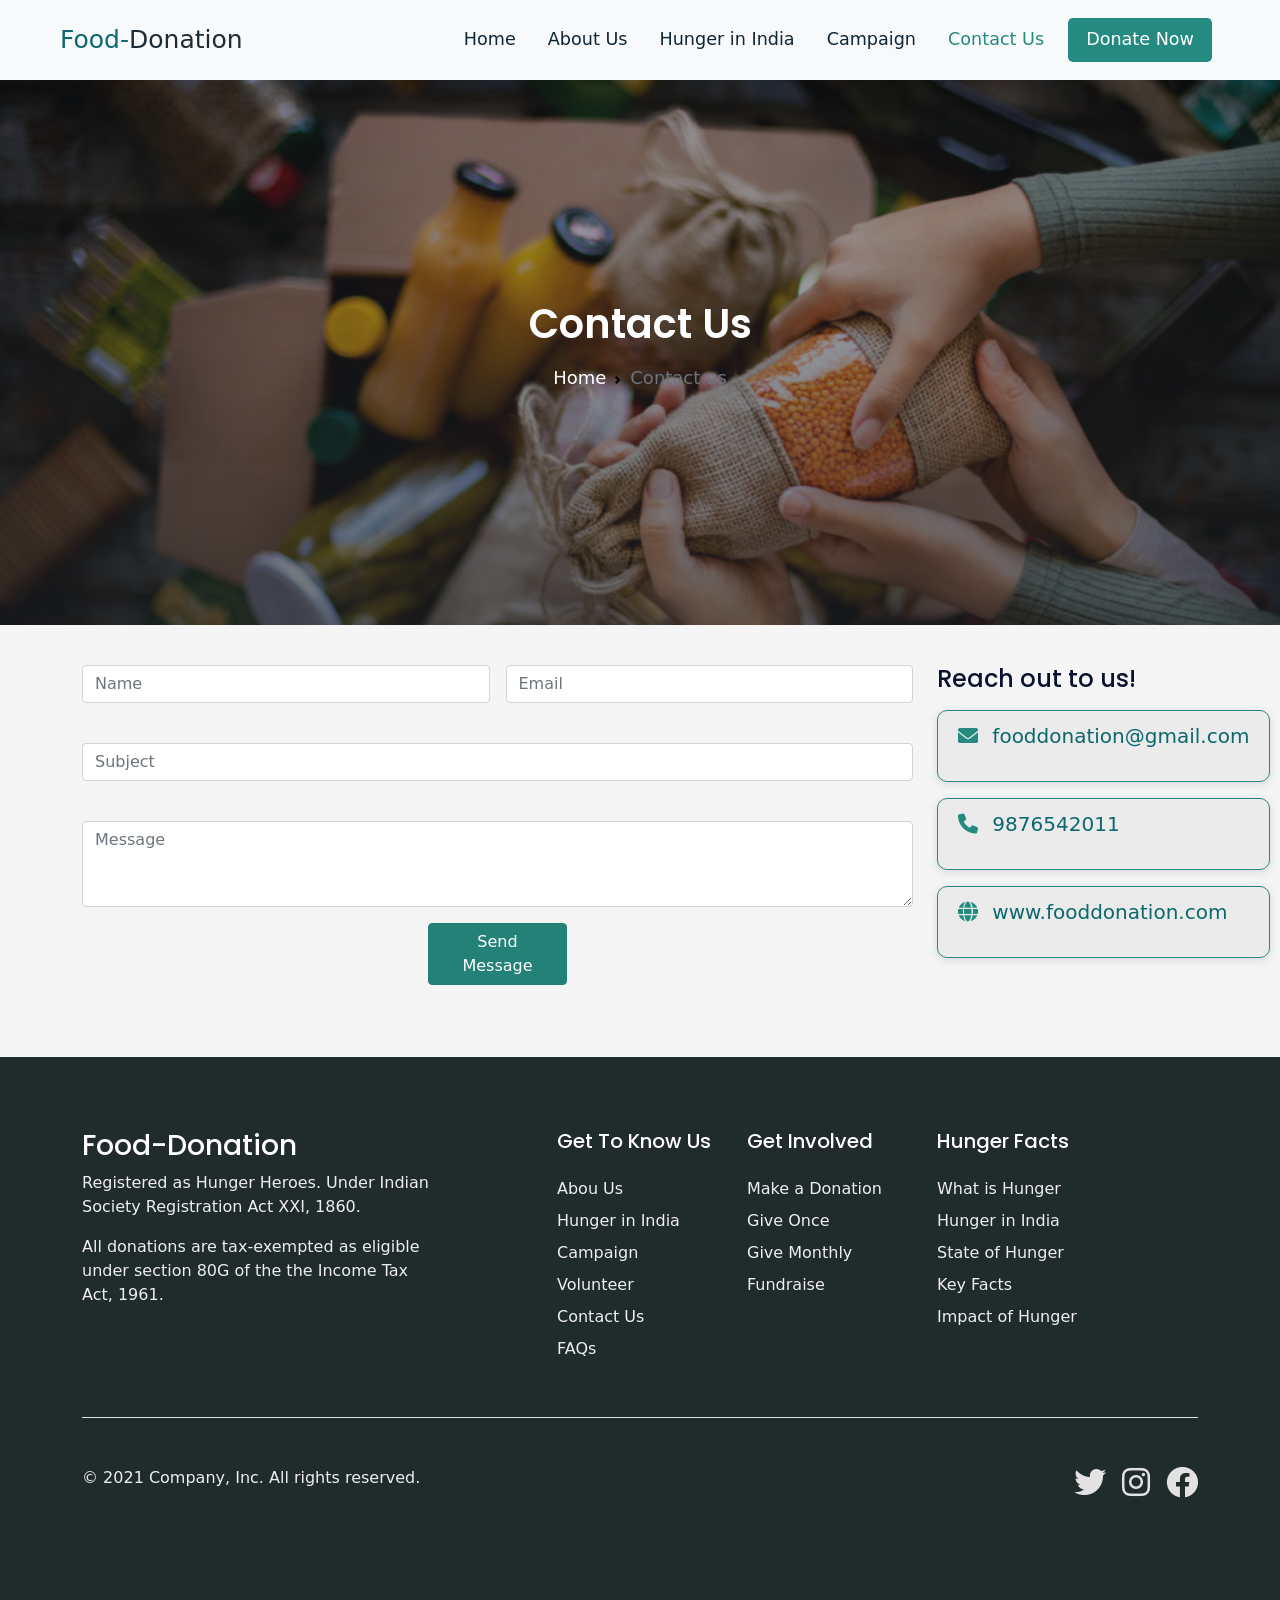
<file: auth/contact.html>
<!DOCTYPE html>
<html lang="en">

<head>
    <meta charset="UTF-8">
    <meta http-equiv="X-UA-Compatible" content="IE=edge">
    <meta name="viewport" content="width=device-width, initial-scale=1.0">
    <title>Food Donation</title>
    <!-- css -->
    <link rel="stylesheet" href="../css/style.css">
    <link rel="stylesheet" href="../css/hunger.css">

    <!-- Bootstrap -->
    <link rel="stylesheet" href="../bootstrap/css/bootstrap.min.css">
    <!-- font awesome -->
    <link rel="stylesheet" href="https://cdnjs.cloudflare.com/ajax/libs/font-awesome/6.0.0/css/all.min.css"
        integrity="sha512-9usAa10IRO0HhonpyAIVpjrylPvoDwiPUiKdWk5t3PyolY1cOd4DSE0Ga+ri4AuTroPR5aQvXU9xC6qOPnzFeg=="
        crossorigin="anonymous" referrerpolicy="no-referrer" />
    <!-- font style -->
    <link rel="preconnect" href="https://fonts.googleapis.com">
    <link rel="preconnect" href="https://fonts.gstatic.com" crossorigin>
    <link href="https://fonts.googleapis.com/css2?family=Poppins:wght@500&display=swap" rel="stylesheet">
    <!-- animation -->
    <link href="https://unpkg.com/aos@2.3.1/dist/aos.css" rel="stylesheet">
</head>

<body>
    <!-- START OF HEADER -->
    <section class="header">
        <div>
            <!-- Start of navbar -->
            <div class="conatiner-fluid">
                <nav class="navbar navbar-expand-lg navbar-light bg-light fixed-top" id='nav'>
                    <div class="container-fluid mx-5 py-2">
                        <a class="navbar-brand" href="../index.html">Food-<span class="nb">Donation</span></a>
                        <button class="navbar-toggler" type="button" data-bs-toggle="collapse"
                            data-bs-target="#navbarSupportedContent" aria-controls="navbarSupportedContent"
                            aria-expanded="false" aria-label="Toggle navigation">
                            <span class="navbar-toggler-icon"></span>
                        </button>
                        <div class="collapse navbar-collapse" id="navbarSupportedContent">
                            <ul class="navbar-nav ms-auto mb-2 mb-lg-0">
                                <li class="nav-item px-2">
                                    <a class="nav-link" aria-current="page" href="../index.html">Home</a>
                                </li>
                                <li class="nav-item px-2">
                                    <a class="nav-link" href="about.html">About Us</a>
                                </li>
                                <li class="nav-item px-2">
                                    <a class="nav-link" href="hunger_in_india.html">Hunger in India</a>
                                </li>
                                <li class="nav-item px-2">
                                    <a class="nav-link" href="campaign.html">Campaign</a>
                                </li>
                                <li class="nav-item px-2">
                                    <a class="nav-link active" href="contact.html">Contact Us</a>
                                </li>
                                <li class="nav-item px-2">
                                    <div class="button">
                                        <a class="nav-link" href="donate.html">Donate Now</a>
                                    </div>
                                </li>

                                <!-- <li class="nav-item px-2">
                                    <button class="btn btn-outline-success" type="submit">
                                        <a href="auth/donate.html">Donate Now</a>
                                    </button>
                                </li> -->

                            </ul>




                        </div>
                    </div>
                </nav>
            </div>
            <!-- End of navbar -->

            <!-- slider -->
            <div class="hunger_slider">
                <!-- <div class="d-flex justify-content-center"> -->

                <h1 data-aos="zoom-in" data-aos-duration="1200">Contact Us</h1>
                <nav style="--bs-breadcrumb-divider: url(&#34;data:image/svg+xml,%3Csvg xmlns='http://www.w3.org/2000/svg' width='8' height='8'%3E%3Cpath d='M2.5 0L1 1.5 3.5 4 1 6.5 2.5 8l4-4-4-4z' fill='currentColor'/%3E%3C/svg%3E&#34;);"
                    aria-label="breadcrumb">
                    <ol class="breadcrumb mt-3" data-aos="zoom-in" data-aos-duration="1200">
                        <li class="breadcrumb-item"><a href="../index.html">Home</a></li>
                        <li class="breadcrumb-item active" aria-current="page">Contact us</li>
                    </ol>
                </nav>
                <!-- </div> -->
            </div>
            <!-- slider end -->
        </div>
    </section>
    <!-- END OF HEADER -->

    <!-- CONTACT US -->
    <section class="contact" data-aos="zoom-in-up" data-aos-duration="1200">
        <div>
            <div class="container mb-5">
                <div class="d-flex justify-content-center">
                    <!-- <h2 class="pt-5">Contact</h2> -->
                </div>

                <div class="row mt-3">
                    <div class="col-9">
                        <form class="row g-3">
                            <div class="col-md-6">
                                <label for="name" class="form-label"></label>
                                <input type="text" class="form-control" id="name" placeholder="Name">
                            </div>
                            <div class="col-md-6">
                                <label for="emailid" class="form-label"></label>
                                <input type="email" class="form-control" id="emailid" placeholder="Email">
                            </div>
                            <div class="col-12">
                                <label for="subject" class="form-label"></label>
                                <input type="text" class="form-control" id="subject" placeholder="Subject">
                            </div>
                            <div class="col-12">
                                <label for="message" class="form-label"></label>
                                <textarea class="form-control" id="message" rows="3" placeholder="Message"></textarea>
                            </div>

                            <div class="col-12">
                                <button type="submit" class="d-grid gap-2 col-2 mx-auto btn btn-primary">Send
                                    Message</button>
                            </div>
                        </form>
                    </div>

                    <div class="col-3">
                        <div class="position-absolute pt-4 fs-5">
                            <h4>Reach out to us!</h4>
                            <div class="contact-us pt-2">
                                <p>
                                    <i class="fa fa-envelope pe-2"></i>
                                    fooddonation@gmail.com
                                </p>

                            </div>
                            <div class="contact-us">
                                <p>
                                <i class="fa fa-phone pe-2"></i>
                                9876542011
                                </p>
                            </div>
                            <div class="contact-us">
                                <p>
                                <i class="fa fa-globe pe-2"></i>
                                www.fooddonation.com
                            </p>
                            </div>
                        </div>
                    </div>
                </div>

            </div>
        </div>
        <br>
    </section>
    <!-- END OF CONTACT US -->

    <!-- FOOTER START -->
    <section class="footer pt-4">
        <div class="container">
            <footer class="py-5">
                <div class="row">
                    <div class="col-4">
                        <form>
                            <h3 class="text-white">Food-Donation</h3>
                            <p>Registered as Hunger Heroes. Under Indian Society Registration Act XXI, 1860.</p>
                            <p>All donations are tax-exempted as eligible under section 80G of the the Income Tax Act,
                                1961.</p>
                        </form>
                    </div>

                    <div class="col-2 offset-1">
                        <h5>Get To Know Us</h5>
                        <ul class="nav flex-column mt-4">
                            <li class="nav-item mb-2"><a href="about.html" class="nav-link p-0 text-white">Abou
                                    Us</a></li>
                            <li class="nav-item mb-2"><a href="hunger_in_india.html"
                                    class="nav-link p-0 text-white">Hunger in India</a>
                            </li>
                            <li class="nav-item mb-2"><a href="campaign.html"
                                    class="nav-link p-0 text-white">Campaign</a></li>
                            <li class="nav-item mb-2"><a href="../index.html#ourVolunteers"
                                    class="nav-link p-0 text-white">Volunteer</a></li>
                            <li class="nav-item mb-2"><a href="contact.html" class="nav-link p-0 text-white">Contact
                                    Us</a></li>
                            <li class="nav-item mb-2"><a href="about.html#faqs" class="nav-link p-0 text-white">FAQs</a>
                            </li>
                        </ul>
                    </div>

                    <div class="col-2">
                        <h5>Get Involved</h5>
                        <ul class="nav flex-column mt-4">
                            <li class="nav-item mb-2"><a href="donate.html" class="nav-link p-0 text-white">Make a
                                    Donation</a>
                            </li>
                            <li class="nav-item mb-2"><a href="donate.html" class="nav-link p-0 text-white">Give
                                    Once</a></li>
                            <li class="nav-item mb-2"><a href="donate.html" class="nav-link p-0 text-white">Give
                                    Monthly</a></li>
                            <li class="nav-item mb-2"><a href="donate.html"
                                    class="nav-link p-0 text-white">Fundraise</a></li>
                            <!-- <li class="nav-item mb-2"><a href="#" class="nav-link p-0 text-white">More Ways to Give</a> -->
                            </li>
                        </ul>
                    </div>

                    <div class="col-2">
                        <h5>Hunger Facts</h5>
                        <ul class="nav flex-column mt-4">
                            <li class="nav-item mb-2"><a href="hunger_in_india.html#hunger"
                                    class="nav-link p-0 text-white">What is Hunger</a></li>
                            <li class="nav-item mb-2"><a href="hunger_in_india.html#hungerInIndia"
                                    class="nav-link p-0 text-white">Hunger in India</a>
                            </li>
                            <li class="nav-item mb-2"><a href="hunger_in_india.html#hungerInIndia"
                                    class="nav-link p-0 text-white">State of Hunger
                                </a></li>
                            <li class="nav-item mb-2"><a href="hunger_in_india.html#keyFacts"
                                    class="nav-link p-0 text-white">Key Facts</a></li>
                            <li class="nav-item mb-2"><a href="hunger_in_india.html#impact"
                                    class="nav-link p-0 text-white">Impact of Hunger</a>
                            </li>
                        </ul>
                    </div>


                </div>

                <div class="d-flex justify-content-between py-5 my-5 border-top">
                    <p>© 2021 Company, Inc. All rights reserved.</p>
                    <ul class="list-unstyled d-flex">
                        <li class="ms-3"><a href="#" class="text-white"><i class="fa-brands fa-twitter fa-2x"></i></a>

                        <li class="ms-3"><a href="#" class="text-white"><i class="fa-brands fa-instagram fa-2x"></i></a>

                        <li class="ms-3"><a href="#" class="text-white"><i class="fa-brands fa-facebook fa-2x"></i></a>

                    </ul>
                </div>

                <!-- Back to top button -->
                <button type="button" class="btn btn-outline-success btn-floating btn-lg" id="btn-back-to-top">
                    <i class="fas fa-arrow-up"></i>
                </button>
            </footer>

        </div>
    </section>
    <!-- FOOTER END -->

    
    <!-- js -->
    <script src="../js/script.js"></script>
    <!-- bootstrap -->
    <script src="../bootstrap/js/bootstrap.min.js"></script>
    <!-- animation -->
    <script src="https://unpkg.com/aos@2.3.1/dist/aos.js"></script>
    <script>
        AOS.init();
    </script>
</body>

</html>
</file>
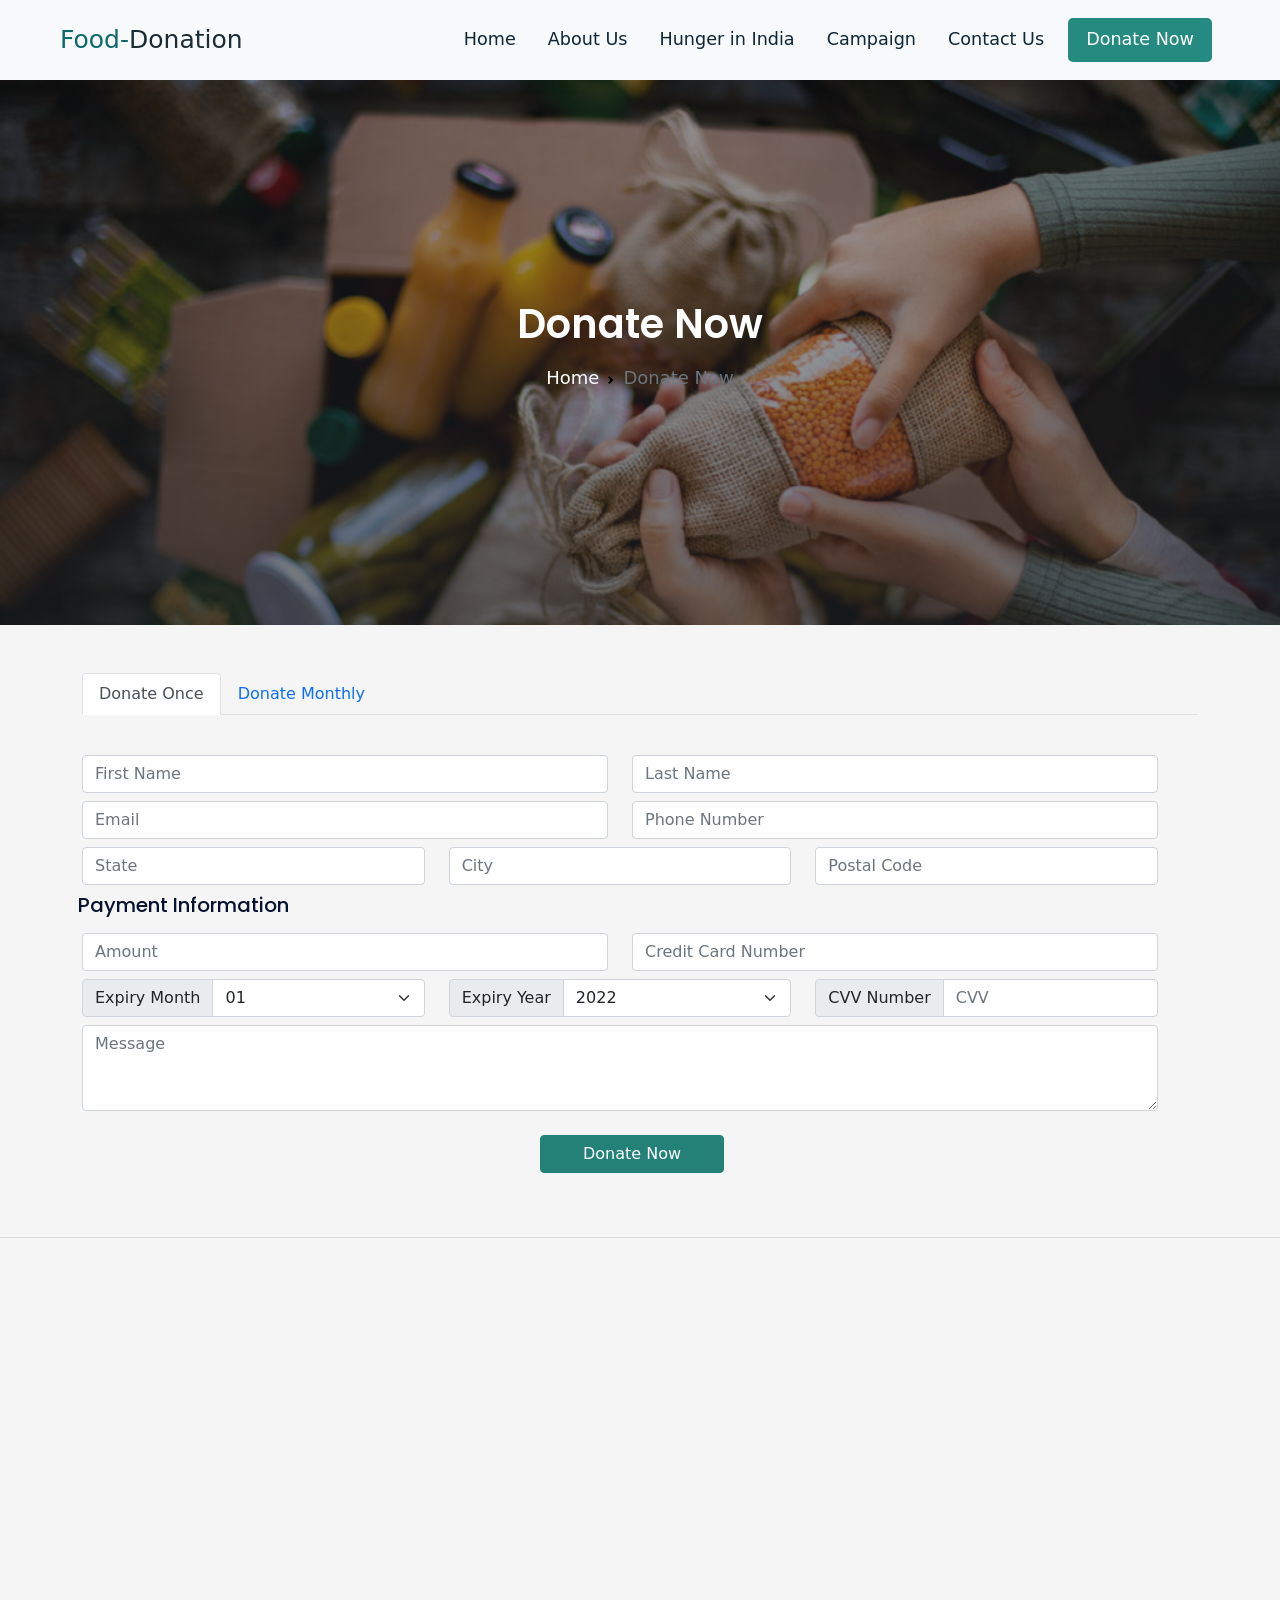
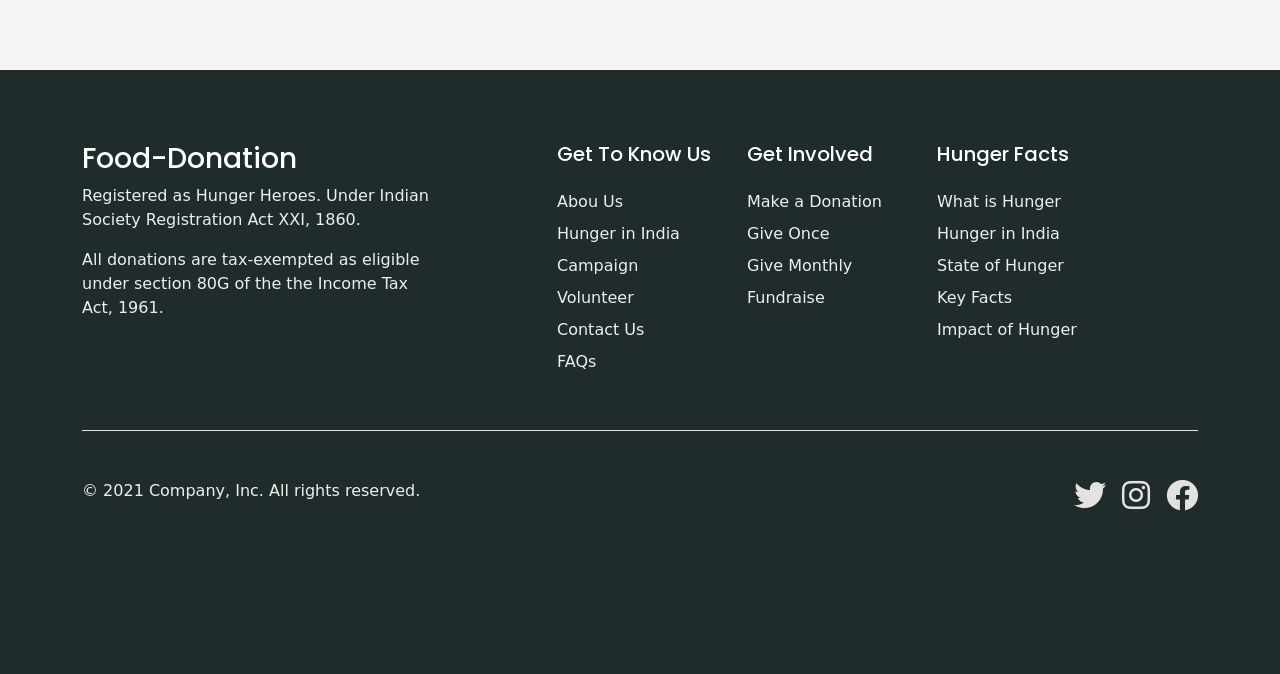
<file: auth/donate.html>
<!DOCTYPE html>
<html lang="en">

<head>
    <meta charset="UTF-8">
    <meta http-equiv="X-UA-Compatible" content="IE=edge">
    <meta name="viewport" content="width=device-width, initial-scale=1.0">
    <title>Food Donation</title>
    <!-- css -->
    <link rel="stylesheet" href="../css/style.css">
    <link rel="stylesheet" href="../css/hunger.css">

    <!-- Bootstrap -->
    <link rel="stylesheet" href="../bootstrap/css/bootstrap.min.css">
    <!-- font awesome -->
    <link rel="stylesheet" href="https://cdnjs.cloudflare.com/ajax/libs/font-awesome/6.0.0/css/all.min.css"
        integrity="sha512-9usAa10IRO0HhonpyAIVpjrylPvoDwiPUiKdWk5t3PyolY1cOd4DSE0Ga+ri4AuTroPR5aQvXU9xC6qOPnzFeg=="
        crossorigin="anonymous" referrerpolicy="no-referrer" />
    <!-- font style -->
    <link rel="preconnect" href="https://fonts.googleapis.com">
    <link rel="preconnect" href="https://fonts.gstatic.com" crossorigin>
    <link href="https://fonts.googleapis.com/css2?family=Poppins:wght@500&display=swap" rel="stylesheet">
    <!-- animation -->
    <link href="https://unpkg.com/aos@2.3.1/dist/aos.css" rel="stylesheet">
</head>

<body>
    <!-- START OF HEADER -->
    <section class="header">
        <div>
            <!-- Start of navbar -->
            <div class="conatiner-fluid">
                <nav class="navbar navbar-expand-lg navbar-light bg-light fixed-top" id='nav'>
                    <div class="container-fluid mx-5 py-2">
                        <a class="navbar-brand" href="../index.html">Food-<span class="nb">Donation</span></a>
                        <button class="navbar-toggler" type="button" data-bs-toggle="collapse"
                            data-bs-target="#navbarSupportedContent" aria-controls="navbarSupportedContent"
                            aria-expanded="false" aria-label="Toggle navigation">
                            <span class="navbar-toggler-icon"></span>
                        </button>
                        <div class="collapse navbar-collapse" id="navbarSupportedContent">
                            <ul class="navbar-nav ms-auto mb-2 mb-lg-0">
                                <li class="nav-item px-2">
                                    <a class="nav-link" aria-current="page" href="../index.html">Home</a>
                                </li>
                                <li class="nav-item px-2">
                                    <a class="nav-link" href="about.html">About Us</a>
                                </li>
                                <li class="nav-item px-2">
                                    <a class="nav-link" href="hunger_in_india.html">Hunger in India</a>
                                </li>
                                <li class="nav-item px-2">
                                    <a class="nav-link" href="campaign.html">Campaign</a>
                                </li>
                                <li class="nav-item px-2">
                                    <a class="nav-link" href="contact.html">Contact Us</a>
                                </li>
                                <li class="nav-item px-2">
                                    <div class="button">
                                        <a class="nav-link active" href="donate.html">Donate Now</a>
                                    </div>
                                </li>

                                <!-- <li class="nav-item px-2">
                                    <button class="btn btn-outline-success" type="submit">
                                        <a href="auth/donate.html">Donate Now</a>
                                    </button>
                                </li> -->

                            </ul>




                        </div>
                    </div>
                </nav>
            </div>
            <!-- End of navbar -->

            <!-- slider -->
            <div class="hunger_slider">
                <!-- <div class="d-flex justify-content-center"> -->

                <h1 data-aos="zoom-in" data-aos-duration="2000">Donate Now</h1>
                <nav style="--bs-breadcrumb-divider: url(&#34;data:image/svg+xml,%3Csvg xmlns='http://www.w3.org/2000/svg' width='8' height='8'%3E%3Cpath d='M2.5 0L1 1.5 3.5 4 1 6.5 2.5 8l4-4-4-4z' fill='currentColor'/%3E%3C/svg%3E&#34;);"
                    aria-label="breadcrumb">
                    <ol class="breadcrumb mt-3" data-aos="zoom-in" data-aos-duration="2000">
                        <li class="breadcrumb-item"><a href="../index.html">Home</a></li>
                        <li class="breadcrumb-item active" aria-current="page">Donate Now</li>
                    </ol>
                </nav>
                <!-- </div> -->
            </div>
            <!-- slider end -->
        </div>
    </section>
    <!-- END OF HEADER -->

    <!-- START -->
    <section class="donation">
        <div class="wrapper py-5">
            <div class="container">
                <div class="text-center">
                    <!-- <h2>Shop by category</h2> -->
                </div>

                <div class="row">
                    <div class="col-12">
                        <ul class="nav nav-tabs mb-4" id="myTab" role="tablist">
                            <li class="nav-item" role="presentation">
                                <button class="nav-link active" id="jwellery-tab" data-bs-toggle="tab"
                                    data-bs-target="#jwellery" type="button" role="tab" aria-controls="jwellery"
                                    aria-selected="true">Donate Once</a>
                            </li>
                            <li class="nav-item" role="presentation">
                                <button class="nav-link" id="diamond-tab" data-bs-toggle="tab" data-bs-target="#diamond"
                                    type="button" role="tab" aria-controls="diamond" aria-selected="true">Donate
                                    Monthly</a>
                            </li>
                        </ul>
                        <div class="tab-content" id="myTabContent">
                            <div class="tab-pane fade show active" id="jwellery" role="tabpanel"
                                aria-labelledby="jwellery-tab">
                                <div class="row my-3" data-aos="zoom-in-up" data-aos-duration="1200">
                                    <form class="row gx-3 gy-2 mt-3 align-items-center">
                                        <div class="row">
                                            <div class="col-sm-6 col-md-6">
                                                <label class="visually-hidden" for="specificSizeInputName">Fname</label>
                                                <input type="text" class="form-control" id="specificSizeInputName"
                                                    placeholder="First Name">
                                            </div>
                                            <div class="col-sm-6 col-md-6">
                                                <label class="visually-hidden"
                                                    for="specificSizeInputGroupUsername">Lname</label>
                                                <div class="input-group">
                                                    <input type="text" class="form-control"
                                                        id="specificSizeInputGroupUsername" placeholder="Last Name">
                                                </div>
                                            </div>
                                        </div>

                                        <div class="row mt-2">
                                            <div class="col-sm-6 col-md-6">
                                                <label class="visually-hidden" for="specificSizeInputName">Email</label>
                                                <input type="email" class="form-control" id="specificSizeInputName"
                                                    placeholder="Email">
                                            </div>
                                            <div class="col-sm-6 col-md-6">
                                                <label class="visually-hidden"
                                                    for="specificSizeInputGroupUsername">Phone Number</label>
                                                <div class="input-group">
                                                    <input type="text" class="form-control"
                                                        id="specificSizeInputGroupUsername" placeholder="Phone Number">
                                                </div>
                                            </div>
                                        </div>
                                        <div class="row mt-2">
                                            <div class="col-sm-6 col-md-4">
                                                <label class="visually-hidden" for="specificSizeInputName">State</label>
                                                <input type="email" class="form-control" id="specificSizeInputName"
                                                    placeholder="State">
                                            </div>
                                            <div class="col-sm-6 col-md-4">
                                                <label class="visually-hidden"
                                                    for="specificSizeInputGroupUsername">City</label>
                                                <div class="input-group">
                                                    <input type="text" class="form-control"
                                                        id="specificSizeInputGroupUsername" placeholder="City">
                                                </div>
                                            </div>
                                            <div class="col-sm-6 col-md-4">
                                                <label class="visually-hidden"
                                                    for="specificSizeInputGroupUsername">Postal Code</label>
                                                <div class="input-group">
                                                    <input type="text" class="form-control"
                                                        id="specificSizeInputGroupUsername" placeholder="Postal Code">
                                                </div>
                                            </div>
                                        </div>
                                        <h5>Payment Information</h5>
                                        <div class="row mt-2">
                                            <div class="col-sm-6 col-md-6">
                                                <label class="visually-hidden"
                                                    for="specificSizeInputName">Amount</label>
                                                <input type="email" class="form-control" id="specificSizeInputName"
                                                    placeholder="Amount">
                                            </div>
                                            <div class="col-sm-6 col-md-6">
                                                <label class="visually-hidden"
                                                    for="specificSizeInputGroupUsername">Credit Card Number</label>
                                                <div class="input-group">
                                                    <input type="text" class="form-control"
                                                        id="specificSizeInputGroupUsername"
                                                        placeholder="Credit Card Number">
                                                </div>
                                            </div>
                                        </div>
                                        <div class="row mt-2">


                                            <div class="col-sm-12 col-md-4">
                                                <label class="visually-hidden" for="specificSizeSelect"></label>
                                                <div class="input-group">
                                                    <div class="input-group-text">Expiry Month</div>
                                                    <select class="form-select" id="specificSizeSelect">
                                                        <option selected>01</option>
                                                        <option value="1">01</option>
                                                        <option value="2">02</option>
                                                        <option value="3">03</option>
                                                        <option value="4">04</option>
                                                        <option value="5">05</option>
                                                        <option value="6">06</option>
                                                        <option value="7">07</option>
                                                        <option value="8">08</option>
                                                        <option value="9">09</option>
                                                        <option value="10">10</option>
                                                        <option value="11">11</option>
                                                        <option value="12">12</option>

                                                    </select>
                                                </div>

                                            </div>

                                            <div class="col-sm-12 col-md-4">
                                                <label class="visually-hidden" for="specificSizeSelect"></label>
                                                <div class="input-group">
                                                    <div class="input-group-text">Expiry Year</div>
                                                    <select class="form-select" id="specificSizeSelect">
                                                        <option selected>2022</option>
                                                        <option value="1">2022</option>
                                                        <option value="2">2023</option>
                                                        <option value="3">2024</option>
                                                    </select>
                                                </div>

                                            </div>

                                            <div class="col-sm-12 col-md-4">
                                                <label class="visually-hidden"
                                                    for="specificSizeInputGroupUsername">Username</label>
                                                <div class="input-group">
                                                    <div class="input-group-text">CVV Number</div>
                                                    <input type="text" class="form-control"
                                                        id="specificSizeInputGroupUsername" placeholder="CVV">
                                                </div>
                                            </div>
                                        </div>

                                        <div class="row mt-2">
                                            <div class="col-12">

                                                <textarea class="form-control" id="exampleFormControlTextarea1" rows="3"
                                                    placeholder="Message"></textarea>
                                            </div>
                                        </div>
                                        <div class="col-12 col-md-12 mt-4 ">
                                            <button type="submit"
                                                class="d-grid gap-2 col-2 mx-auto btn btn-primary">Donate Now
                                            </button>
                                        </div>
                                    </form>
                                </div>

                            </div>
                            <div class="tab-pane fade" id="diamond" role="tabpanel" aria-labelledby="diamond-tab">
                                <div class="row my-3" data-aos="zoom-in-up" data-aos-duration="1200">
                                    <form class="row gx-3 gy-2 mt-3 align-items-center">
                                        <div class="row">
                                            <div class="col-sm-6 col-md-6">
                                                <label class="visually-hidden" for="specificSizeInputName">Fname</label>
                                                <input type="text" class="form-control" id="specificSizeInputName"
                                                    placeholder="First Name">
                                            </div>
                                            <div class="col-sm-6 col-md-6">
                                                <label class="visually-hidden"
                                                    for="specificSizeInputGroupUsername">Lname</label>
                                                <div class="input-group">
                                                    <input type="text" class="form-control"
                                                        id="specificSizeInputGroupUsername" placeholder="Last Name">
                                                </div>
                                            </div>
                                        </div>

                                        <div class="row mt-2">
                                            <div class="col-sm-6 col-md-6">
                                                <label class="visually-hidden" for="specificSizeInputName">Email</label>
                                                <input type="email" class="form-control" id="specificSizeInputName"
                                                    placeholder="Email">
                                            </div>
                                            <div class="col-sm-6 col-md-6">
                                                <label class="visually-hidden"
                                                    for="specificSizeInputGroupUsername">Phone Number</label>
                                                <div class="input-group">
                                                    <input type="text" class="form-control"
                                                        id="specificSizeInputGroupUsername" placeholder="Phone Number">
                                                </div>
                                            </div>
                                        </div>
                                        <div class="row mt-2">
                                            <div class="col-sm-6 col-md-4">
                                                <label class="visually-hidden" for="specificSizeInputName">State</label>
                                                <input type="email" class="form-control" id="specificSizeInputName"
                                                    placeholder="State">
                                            </div>
                                            <div class="col-sm-6 col-md-4">
                                                <label class="visually-hidden"
                                                    for="specificSizeInputGroupUsername">City</label>
                                                <div class="input-group">
                                                    <input type="text" class="form-control"
                                                        id="specificSizeInputGroupUsername" placeholder="City">
                                                </div>
                                            </div>
                                            <div class="col-sm-6 col-md-4">
                                                <label class="visually-hidden"
                                                    for="specificSizeInputGroupUsername">Postal Code</label>
                                                <div class="input-group">
                                                    <input type="text" class="form-control"
                                                        id="specificSizeInputGroupUsername" placeholder="Postal Code">
                                                </div>
                                            </div>
                                        </div>
                                        <h5>Payment Information</h5>
                                        <div class="row mt-2">
                                            <div class="col-sm-6 col-md-6">
                                                <label class="visually-hidden"
                                                    for="specificSizeInputName">Amount</label>
                                                <input type="email" class="form-control" id="specificSizeInputName"
                                                    placeholder="Amount">
                                            </div>
                                            <div class="col-sm-6 col-md-6">
                                                <label class="visually-hidden"
                                                    for="specificSizeInputGroupUsername">Credit Card Number</label>
                                                <div class="input-group">
                                                    <input type="text" class="form-control"
                                                        id="specificSizeInputGroupUsername"
                                                        placeholder="Credit Card Number">
                                                </div>
                                            </div>
                                        </div>
                                        <div class="row mt-2">


                                            <div class="col-sm-12 col-md-4">
                                                <label class="visually-hidden" for="specificSizeSelect"></label>
                                                <div class="input-group">
                                                    <div class="input-group-text">Expiry Month</div>
                                                    <select class="form-select" id="specificSizeSelect">
                                                        <option selected>01</option>
                                                        <option value="1">01</option>
                                                        <option value="2">02</option>
                                                        <option value="3">03</option>
                                                        <option value="4">04</option>
                                                        <option value="5">05</option>
                                                        <option value="6">06</option>
                                                        <option value="7">07</option>
                                                        <option value="8">08</option>
                                                        <option value="9">09</option>
                                                        <option value="10">10</option>
                                                        <option value="11">11</option>
                                                        <option value="12">12</option>

                                                    </select>
                                                </div>

                                            </div>

                                            <div class="col-sm-12 col-md-4">
                                                <label class="visually-hidden" for="specificSizeSelect"></label>
                                                <div class="input-group">
                                                    <div class="input-group-text">Expiry Year</div>
                                                    <select class="form-select" id="specificSizeSelect">
                                                        <option selected>2022</option>
                                                        <option value="1">2022</option>
                                                        <option value="2">2023</option>
                                                        <option value="3">2024</option>
                                                    </select>
                                                </div>

                                            </div>

                                            <div class="col-sm-12 col-md-4">
                                                <label class="visually-hidden"
                                                    for="specificSizeInputGroupUsername">Username</label>
                                                <div class="input-group">
                                                    <div class="input-group-text">CVV Number</div>
                                                    <input type="text" class="form-control"
                                                        id="specificSizeInputGroupUsername" placeholder="CVV">
                                                </div>
                                            </div>
                                        </div>

                                        <div class="row mt-2">
                                            <div class="col-12">

                                                <textarea class="form-control" id="exampleFormControlTextarea1" rows="3"
                                                    placeholder="Message"></textarea>
                                            </div>
                                        </div>
                                        <div class="col-12 col-md-12 mt-4 ">
                                            <button type="submit"
                                                class="d-grid gap-2 col-2 mx-auto btn btn-primary">Donate
                                            </button>
                                        </div>
                                    </form>
                                </div>
                            </div>

                        </div>
                    </div>
                </div>
            </div>
        </div>
    </section>
    <!-- END -->

    <!-- START OF HOW WILL YOUR DONATIONS BE USED -->
    <section class="donation-used">
        <div class="wrapper">
            <div class="container">
                <div class="text-center py-5" data-aos="zoom-in-up" data-aos-duration="1200">
                    <h1>How will your donations be used?</h1>

                    <div class="marterial-content pt-3">
                        <span class="d-flex cont">
                            <i class="fa-solid fa-arrow-right-long mt-1"></i>
                            <p class="ms-3">Cooked meals and ration kits are prepared at a subsidized rate of ₹10 per
                                meal.</p>
                        </span>
                        <span class="d-flex cont">
                            <i class="fa-solid fa-arrow-right-long mt-1"></i>
                            <p class="ms-3">These meals are picked up free of cost by our partner NGOs from kitchen
                                locations and served to beneficiaries.</p>
                        </span>
                        <span class="d-flex cont">
                            <i class="fa-solid fa-arrow-right-long mt-1"></i>
                            <p class="ms-3">Beneficiaries include children, elderly, women, daily wagers, transgenders
                                and other workers.</p>
                        </span>
                        <span class="d-flex cont">
                            <i class="fa-solid fa-arrow-right-long mt-1"></i>
                            <p class="ms-3">We ensure quality and nutrition of meals and food distribution to deserving
                                individuals by conducting surprise audits and impact assessments.</p>
                        </span>
                        <span class="d-flex cont">
                            <i class="fa-solid fa-arrow-right-long mt-1"></i>
                            <p class="ms-3">Feeding India is a 100% not for profit organization, every rupee you donate
                                will go towards cooking meals and feeding people.</p>
                        </span>
                        <span class="d-flex cont">
                            <i class="fa-solid fa-arrow-right-long mt-1"></i>
                            <p class="ms-3">We believe in complete transparency. Our processes are validated by Grant
                                Thornton Bharat LLP.</p>
                        </span>
                    </div>
                </div>


            </div>
        </div>
    </section>
    <!-- END OF HOW WILL YOUR DONATIONS BE USED -->


    <!-- FOOTER START -->
    <section class="footer pt-4">
        <div class="container">
            <footer class="py-5">
                <div class="row">
                    <div class="col-4">
                        <form>
                            <h3 class="text-white">Food-Donation</h3>
                            <p>Registered as Hunger Heroes. Under Indian Society Registration Act XXI, 1860.</p>
                            <p>All donations are tax-exempted as eligible under section 80G of the the Income Tax Act,
                                1961.</p>
                        </form>
                    </div>

                    <div class="col-2 offset-1">
                        <h5>Get To Know Us</h5>
                        <ul class="nav flex-column mt-4">
                            <li class="nav-item mb-2"><a href="about.html" class="nav-link p-0 text-white">Abou
                                    Us</a></li>
                            <li class="nav-item mb-2"><a href="hunger_in_india.html"
                                    class="nav-link p-0 text-white">Hunger in India</a>
                            </li>
                            <li class="nav-item mb-2"><a href="campaign.html"
                                    class="nav-link p-0 text-white">Campaign</a></li>
                            <li class="nav-item mb-2"><a href="../index.html#ourVolunteers"
                                    class="nav-link p-0 text-white">Volunteer</a></li>
                            <li class="nav-item mb-2"><a href="contact.html" class="nav-link p-0 text-white">Contact
                                    Us</a></li>
                            <li class="nav-item mb-2"><a href="about.html#faqs" class="nav-link p-0 text-white">FAQs</a>
                            </li>
                        </ul>
                    </div>

                    <div class="col-2">
                        <h5>Get Involved</h5>
                        <ul class="nav flex-column mt-4">
                            <li class="nav-item mb-2"><a href="donate.html" class="nav-link p-0 text-white">Make a
                                    Donation</a>
                            </li>
                            <li class="nav-item mb-2"><a href="donate.html" class="nav-link p-0 text-white">Give
                                    Once</a></li>
                            <li class="nav-item mb-2"><a href="donate.html" class="nav-link p-0 text-white">Give
                                    Monthly</a></li>
                            <li class="nav-item mb-2"><a href="donate.html"
                                    class="nav-link p-0 text-white">Fundraise</a></li>
                            <!-- <li class="nav-item mb-2"><a href="#" class="nav-link p-0 text-white">More Ways to Give</a> -->
                            </li>
                        </ul>
                    </div>

                    <div class="col-2">
                        <h5>Hunger Facts</h5>
                        <ul class="nav flex-column mt-4">
                            <li class="nav-item mb-2"><a href="hunger_in_india.html#hunger"
                                    class="nav-link p-0 text-white">What is Hunger</a></li>
                            <li class="nav-item mb-2"><a href="hunger_in_india.html#hungerInIndia"
                                    class="nav-link p-0 text-white">Hunger in India</a>
                            </li>
                            <li class="nav-item mb-2"><a href="hunger_in_india.html#hungerInIndia"
                                    class="nav-link p-0 text-white">State of Hunger
                                </a></li>
                            <li class="nav-item mb-2"><a href="hunger_in_india.html#keyFacts"
                                    class="nav-link p-0 text-white">Key Facts</a></li>
                            <li class="nav-item mb-2"><a href="hunger_in_india.html#impact"
                                    class="nav-link p-0 text-white">Impact of Hunger</a>
                            </li>
                        </ul>
                    </div>


                </div>

                <div class="d-flex justify-content-between py-5 my-5 border-top">
                    <p>© 2021 Company, Inc. All rights reserved.</p>
                    <ul class="list-unstyled d-flex">
                        <li class="ms-3"><a href="#" class="text-white"><i class="fa-brands fa-twitter fa-2x"></i></a>

                        <li class="ms-3"><a href="#" class="text-white"><i class="fa-brands fa-instagram fa-2x"></i></a>

                        <li class="ms-3"><a href="#" class="text-white"><i class="fa-brands fa-facebook fa-2x"></i></a>

                    </ul>
                </div>

                <!-- Back to top button -->
                <button type="button" class="btn btn-outline-success btn-floating btn-lg" id="btn-back-to-top">
                    <i class="fas fa-arrow-up"></i>
                </button>
            </footer>

        </div>
    </section>
    <!-- FOOTER END -->



    <!-- js -->
    <script src="../js/script.js"></script>
    <!-- bootstrap -->
    <script src="../bootstrap/js/bootstrap.min.js"></script>
    <!-- animation -->
    <script src="https://unpkg.com/aos@2.3.1/dist/aos.js"></script>
    <script>
        AOS.init();
    </script>
</body>

</html>
</file>
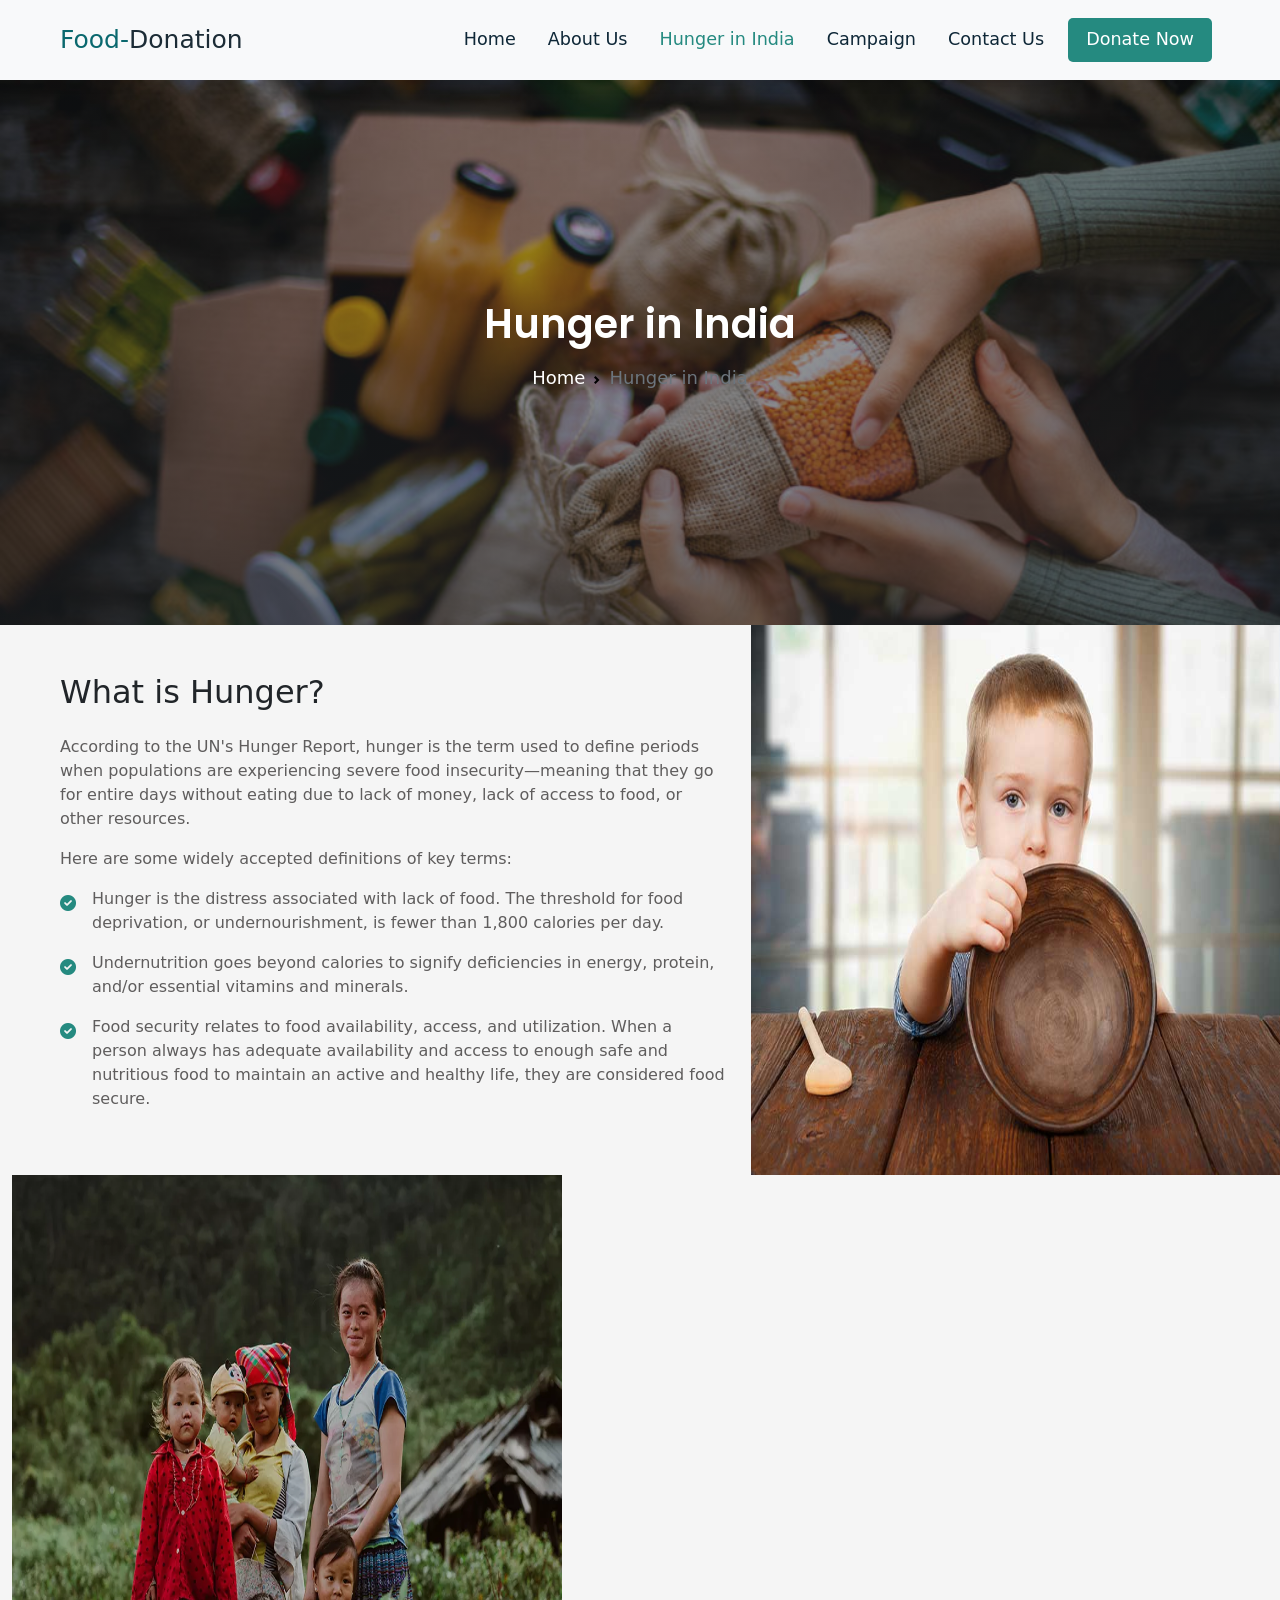
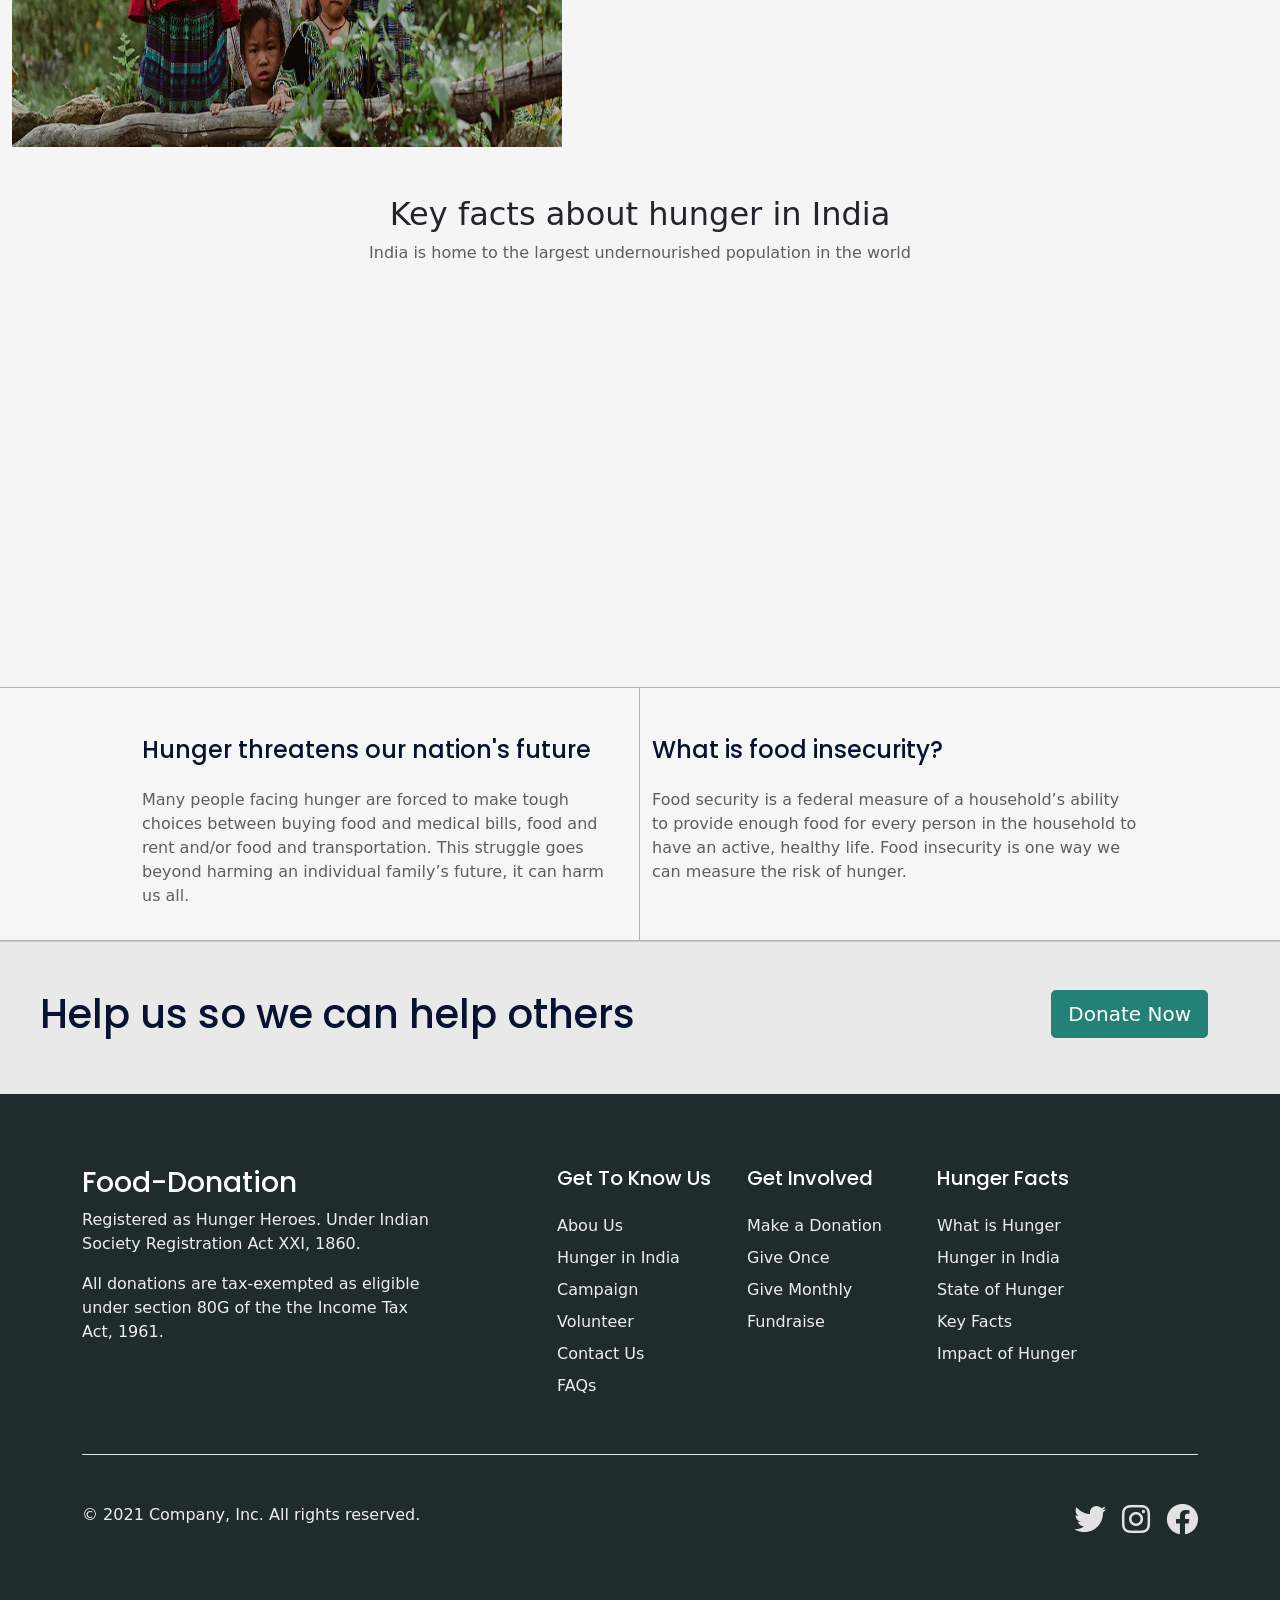
<file: auth/hunger_in_india.html>
<!DOCTYPE html>
<html lang="en">

<head>
    <meta charset="UTF-8">
    <meta http-equiv="X-UA-Compatible" content="IE=edge">
    <meta name="viewport" content="width=device-width, initial-scale=1.0">
    <title>Food Donation</title>
    <!-- css -->
    <link rel="stylesheet" href="../css/style.css">
    <link rel="stylesheet" href="../css/hunger.css">

    <!-- Bootstrap -->
    <link rel="stylesheet" href="../bootstrap/css/bootstrap.min.css">
    <!-- font awesome -->
    <link rel="stylesheet" href="https://cdnjs.cloudflare.com/ajax/libs/font-awesome/6.0.0/css/all.min.css"
        integrity="sha512-9usAa10IRO0HhonpyAIVpjrylPvoDwiPUiKdWk5t3PyolY1cOd4DSE0Ga+ri4AuTroPR5aQvXU9xC6qOPnzFeg=="
        crossorigin="anonymous" referrerpolicy="no-referrer" />
    <!-- font style -->
    <link rel="preconnect" href="https://fonts.googleapis.com">
    <link rel="preconnect" href="https://fonts.gstatic.com" crossorigin>
    <link href="https://fonts.googleapis.com/css2?family=Poppins:wght@500&display=swap" rel="stylesheet">
    <!-- animation -->
    <link href="https://unpkg.com/aos@2.3.1/dist/aos.css" rel="stylesheet">
</head>

<body>
    <!-- START OF HEADER -->
    <section class="header">
        <div>
            <!-- Start of navbar -->
            <div class="conatiner-fluid">
                <nav class="navbar navbar-expand-lg navbar-light bg-light fixed-top" id='nav'>
                    <div class="container-fluid mx-5 py-2">
                        <a class="navbar-brand" href="../index.html">Food-<span class="nb">Donation</span></a>
                        <button class="navbar-toggler" type="button" data-bs-toggle="collapse"
                            data-bs-target="#navbarSupportedContent" aria-controls="navbarSupportedContent"
                            aria-expanded="false" aria-label="Toggle navigation">
                            <span class="navbar-toggler-icon"></span>
                        </button>
                        <div class="collapse navbar-collapse" id="navbarSupportedContent">
                            <ul class="navbar-nav ms-auto mb-2 mb-lg-0">
                                <li class="nav-item px-2">
                                    <a class="nav-link" aria-current="page" href="../index.html">Home</a>
                                </li>
                                <li class="nav-item px-2">
                                    <a class="nav-link" href="about.html">About Us</a>
                                </li>
                                <li class="nav-item px-2">
                                    <a class="nav-link active" href="hunger_in_india.html">Hunger in India</a>
                                </li>
                                <li class="nav-item px-2">
                                    <a class="nav-link" href="campaign.html">Campaign</a>
                                </li>
                                <li class="nav-item px-2">
                                    <a class="nav-link" href="contact.html">Contact Us</a>
                                </li>
                                <li class="nav-item px-2">
                                    <div class="button">
                                        <a class="nav-link" href="donate.html">Donate Now</a>
                                    </div>
                                </li>

                                <!-- <li class="nav-item px-2">
                                    <button class="btn btn-outline-success" type="submit">
                                        <a href="auth/donate.html">Donate Now</a>
                                    </button>
                                </li> -->

                            </ul>




                        </div>
                    </div>
                </nav>
            </div>
            <!-- End of navbar -->

            <!-- slider -->
            <div class="hunger_slider">
                <!-- <div class="d-flex justify-content-center"> -->

                <h1 data-aos="zoom-in" data-aos-duration="1200">Hunger in India</h1>
                <nav style="--bs-breadcrumb-divider: url(&#34;data:image/svg+xml,%3Csvg xmlns='http://www.w3.org/2000/svg' width='8' height='8'%3E%3Cpath d='M2.5 0L1 1.5 3.5 4 1 6.5 2.5 8l4-4-4-4z' fill='currentColor'/%3E%3C/svg%3E&#34;);"
                    aria-label="breadcrumb">
                    <ol class="breadcrumb mt-3" data-aos="zoom-in" data-aos-duration="1200">
                        <li class="breadcrumb-item"><a href="../index.html">Home</a></li>
                        <li class="breadcrumb-item active" aria-current="page">Hunger in India</li>
                    </ol>
                </nav>
                <!-- </div> -->
            </div>
            <!-- slider end -->
        </div>
    </section>
    <!-- END OF HEADER -->

    <!-- WHAT IS START-->
    <section id="hunger" class="abt_us">
        <div>
            <div class="container-fluid">
                <div class="row px-5">

                    <div class="py-5 col-md-7 col-lg-7 col-12" data-aos="fade-right" data-aos-duration="1200">
                        <h2 class="">What is Hunger?</h2>
                        <p class="pt-3">According to the UN's Hunger Report, hunger is the term used to define periods
                            when populations are experiencing severe food insecurity—meaning that they go for entire
                            days without eating due to lack of money, lack of access to food, or other resources.</p>
                        <p>Here are some widely accepted definitions of key terms:</p>
                        <span class="content-arrow d-flex">
                            <i class="fa-solid fa-circle-check mt-2"></i>
                            <p class="ms-3">Hunger is the distress associated with lack of food. The threshold for food
                                deprivation, or undernourishment, is fewer than 1,800 calories per day.</p>
                        </span>
                        <span class="content-arrow d-flex">
                            <i class="fa-solid fa-circle-check mt-2"></i>
                            <p class="ms-3">Undernutrition goes beyond calories to signify deficiencies in energy,
                                protein, and/or essential vitamins and minerals.</p>
                        </span>
                        <!-- <span class="content-arrow d-flex">
                            <i class="fa-solid fa-circle-check mt-2"></i>
                            <p class="ms-3">Malnutrition refers more broadly to both undernutrition and overnutrition
                                (problems with unbalanced diets). </p>
                        </span> -->
                        <span class="content-arrow d-flex">
                            <i class="fa-solid fa-circle-check mt-2"></i>
                            <p class="ms-3">Food security relates to food availability, access, and utilization. When a
                                person always has adequate availability and access to enough safe and nutritious food to
                                maintain an active and healthy life, they are considered food secure. </p>
                        </span>
                    </div>

                    <div class="col-md-5 col-lg-5 col-12">
                        <img src="../img/hunger1.jpg" alt="" clas="img-fluid" height="100%" width="550px">
                    </div>
                </div>
            </div>
        </div>
    </section>
    <!-- WHAT IS END -->

    <!-- START OF HUNGER -->
    <section id="hungerInIndia" class="hunger-india">
        <div class="wrapper">
            <div class="container-fluid">
                <div class="row pe-4">
                    <div class="col-sm-12 col-md-5 col-lg-5">
                        <img src="../img/campaign/cause2.webp" alt="" width="550px" height="100%">
                    </div>
                    <div class="py-4 ps-4 col-sm-12 col-md-7 col-lg-7" data-aos="fade-up" data-aos-duration="1200">
                        <div class="hungerIndia">
                            <h3>Hunger in India</h3>
                            <p>India, with a population of over 1.3 billion, has seen tremendous growth in the past two
                                decades. Gross Domestic Product has increased 4.5 times and per capita consumption has
                                increased 3 times. Similarly, food grain production has increased almost 2 times.
                                However, despite phenomenal industrial and economic growth and while India produces
                                sufficient food to feed its population, it is unable to provide access to food to a
                                large number of people, especially women and children.</p>
                        </div>

                        <div class="StateOfHunger">
                            <h3>State of Hunger in India</h3>
                            <p>According to FAO estimates in ‘The State of Food Security and Nutrition in the World,
                                2020 report, 189.2 million people are undernourished in India. By this measure 14% of
                                the population is undernourished in India. Also, 51.4% of women in reproductive age
                                between 15 to 49 years are anaemic. Further according to the report 34.7% of the
                                children aged under five in India are stunted (too short for their age), while 20%
                                suffer from wasting, meaning their weight is too low for their height. Malnourished
                                children have a higher risk of death from common childhood illnesses such as diarrhea,
                                pneumonia, and malaria. The Global Hunger Index 2020 ranks India at 101 out of 116
                                countries on the basis of three leading indicators -- prevalence of wasting and stunting
                                in children under 5 years, under 5 child mortality rate, and the proportion of
                                undernourished in the population.</p>
                        </div>
                    </div>
                </div>
            </div>
        </div>
    </section>
    <!-- END OF HUNGER -->

    <!-- START OF KEY FACTS -->
    <section id="keyFacts" class="key-facts">
        <div class="wrapper">
            <div class="container">
                <div class="py-5 keyFacts text-center">
                    <h2>Key facts about hunger in India</h2>
                    <p>India is home to the largest undernourished population in the world</p>
                    <div class="marterial-content pt-2" data-aos="zoom-in" data-aos-duration="1200">
                        <span class="d-flex cont">
                            <i class="fa-solid fa-arrow-right-long mt-1"></i>
                            <p class="ms-3">189.2 million people i.e. 14% of our population is undernourished.</p>
                        </span>
                        <span class="d-flex cont">
                            <i class="fa-solid fa-arrow-right-long mt-1"></i>
                            <p class="ms-3">20% of children under 5 are underweight.</p>
                        </span>
                        <span class="d-flex cont">
                            <i class="fa-solid fa-arrow-right-long mt-1"></i>
                            <p class="ms-3">34.7% of children under 5 years of age are stunted.</p>
                        </span>
                        <span class="d-flex cont">
                            <i class="fa-solid fa-arrow-right-long mt-1"></i>
                            <p class="ms-3">51.4% women in the reproductive age (15-49 years) are anaemic.</p>
                        </span>
                        <span class="d-flex cont">
                            <i class="fa-solid fa-arrow-right-long mt-1"></i>
                            <p class="ms-3">Feeding India is a 100% not for profit organization, every rupee you donate
                                will go towards cooking meals and feeding people.</p>
                        </span>
                        <span class="d-flex cont">
                            <i class="fa-solid fa-arrow-right-long mt-1"></i>
                            <p class="ms-3">We believe in complete transparency. Our processes are validated by Grant
                                Thornton Bharat LLP.</p>
                        </span>
                    </div>
                </div>
            </div>
        </div>
    </section>
    <!-- END OF KEY FACTS -->

    <!-- START OF HUNGER THREATENS -->
    <section id="impact" class="threaten">
        <div class="wrapper">
            <div class="container">
                <div class="row mx-5">
                    <div class="col-sm-12 col-md-6 col-lg-6 cr">
                        <h4 class="pt-5">Hunger threatens our nation's future</h4>
                        <p class="py-3">Many people facing hunger are forced to make tough choices between buying food
                            and medical bills,
                            food and rent and/or food and transportation. This struggle goes beyond harming an
                            individual
                            family’s future, it can harm us all.</p>
                    </div>

                    <div class="col-sm-12 col-md-6 col-lg-6">
                        <h4 class="pt-5">What is food insecurity?</h4>
                        <p class="py-3">Food security is a federal measure of a household’s ability to provide enough
                            food for every
                            person in the household to have an active, healthy life. Food insecurity is one way we can
                            measure the risk of hunger.</p>
                    </div>
                </div>
            </div>
        </div>
    </section>
    <!-- END OF HUNGER THREATENS -->

    <!-- HELP US START -->
    <section class="help-us">
        <div class="wrapper">
            <div class="container-fluid">
                <div class="container-fluid">
                    <div class="d-flex justify-content-between py-5  req">
                        <h1 class="ms-3">
                            Help us so we can help others
                        </h1>
                        <div class="req-btn me-5">
                            <a href="schedule_pickup.html">
                                <button type="button" class="btn btn-danger btn-lg">Donate Now</button>
                            </a>
                        </div>
                    </div>
                </div>
            </div>
        </div>
    </section>
    <!-- HELP US END -->

    <!-- FOOTER START -->
    <section class="footer pt-4">
        <div class="container">
            <footer class="py-5">
                <div class="row">
                    <div class="col-4">
                        <form>
                            <h3 class="text-white">Food-Donation</h3>
                            <p>Registered as Hunger Heroes. Under Indian Society Registration Act XXI, 1860.</p>
                            <p>All donations are tax-exempted as eligible under section 80G of the the Income Tax Act,
                                1961.</p>
                        </form>
                    </div>

                    <div class="col-2 offset-1">
                        <h5>Get To Know Us</h5>
                        <ul class="nav flex-column mt-4">
                            <li class="nav-item mb-2"><a href="about.html" class="nav-link p-0 text-white">Abou
                                    Us</a></li>
                            <li class="nav-item mb-2"><a href="hunger_in_india.html"
                                    class="nav-link p-0 text-white">Hunger in India</a>
                            </li>
                            <li class="nav-item mb-2"><a href="campaign.html"
                                    class="nav-link p-0 text-white">Campaign</a></li>
                            <li class="nav-item mb-2"><a href="../index.html#ourVolunteers"
                                    class="nav-link p-0 text-white">Volunteer</a></li>
                            <li class="nav-item mb-2"><a href="contact.html" class="nav-link p-0 text-white">Contact
                                    Us</a></li>
                            <li class="nav-item mb-2"><a href="about.html#faqs" class="nav-link p-0 text-white">FAQs</a></li>
                        </ul>
                    </div>

                    <div class="col-2">
                        <h5>Get Involved</h5>
                        <ul class="nav flex-column mt-4">
                            <li class="nav-item mb-2"><a href="donate.html" class="nav-link p-0 text-white">Make a
                                    Donation</a>
                            </li>
                            <li class="nav-item mb-2"><a href="donate.html" class="nav-link p-0 text-white">Give
                                    Once</a></li>
                            <li class="nav-item mb-2"><a href="donate.html" class="nav-link p-0 text-white">Give
                                    Monthly</a></li>
                            <li class="nav-item mb-2"><a href="donate.html"
                                    class="nav-link p-0 text-white">Fundraise</a></li>
                            <!-- <li class="nav-item mb-2"><a href="#" class="nav-link p-0 text-white">More Ways to Give</a> -->
                            </li>
                        </ul>
                    </div>

                    <div class="col-2">
                        <h5>Hunger Facts</h5>
                        <ul class="nav flex-column mt-4">
                            <li class="nav-item mb-2"><a href="hunger_in_india.html#hunger"
                                    class="nav-link p-0 text-white">What is Hunger</a></li>
                            <li class="nav-item mb-2"><a href="hunger_in_india.html#hungerInIndia"
                                    class="nav-link p-0 text-white">Hunger in India</a>
                            </li>
                            <li class="nav-item mb-2"><a href="hunger_in_india.html#hungerInIndia"
                                    class="nav-link p-0 text-white">State of Hunger
                                </a></li>
                            <li class="nav-item mb-2"><a href="hunger_in_india.html#keyFacts"
                                    class="nav-link p-0 text-white">Key Facts</a></li>
                            <li class="nav-item mb-2"><a href="hunger_in_india.html#impact"
                                    class="nav-link p-0 text-white">Impact of Hunger</a>
                            </li>
                        </ul>
                    </div>


                </div>

                <div class="d-flex justify-content-between py-5 my-5 border-top">
                    <p>© 2021 Company, Inc. All rights reserved.</p>
                    <ul class="list-unstyled d-flex">
                        <li class="ms-3"><a href="#" class="text-white"><i class="fa-brands fa-twitter fa-2x"></i></a>

                        <li class="ms-3"><a href="#" class="text-white"><i class="fa-brands fa-instagram fa-2x"></i></a>

                        <li class="ms-3"><a href="#" class="text-white"><i class="fa-brands fa-facebook fa-2x"></i></a>

                    </ul>
                </div>

                <!-- Back to top button -->
                <button type="button" class="btn btn-outline-success btn-floating btn-lg" id="btn-back-to-top">
                    <i class="fas fa-arrow-up"></i>
                </button>
            </footer>

        </div>
    </section>
    <!-- FOOTER END -->

    <!-- js -->
    <script src="../js/script.js"></script>
    <!-- bootstrap -->
    <script src="../bootstrap/js/bootstrap.min.js"></script>
    <!-- animation -->
    <script src="https://unpkg.com/aos@2.3.1/dist/aos.js"></script>
    <script>
        AOS.init();
    </script>
</body>

</html>
</file>
<file: css/style.css>
*{
    margin: 0;
    padding: 0;
}

h1,h3,h3,h4,h5{
    font-family: 'Poppins', sans-serif!important;
    color: #071230;
}
i{
    color: #258a80;
}
p{
    font-weight: 400;
    /* font-family:; */
    color: rgb(95, 93, 93);
}
.btn{
    background: #238178!important;
    border: 1px solid #238178!important;
}
.btn:hover{
    background: #0E2737!important;
    border: 1px solid #0E2737!important;
    color: white!important;
}
/* NAV BAR */
.navbar{
    background: #e7ecf1!important;
    transition: .5s!important;
    color: #071230;
    box-shadow: rgba(0, 0, 0, 0.09) 0px 3px 12px;
        /* background-color: #102b7c; */
}
.navbar .navbar-brand{
    color: #0a686e!important;
    font-size: 25px;
    font-weight: 500!important;
}
.navbar .navbar-brand .nb{
    color: #1c2c36!important;
    font-size: 25px;
    font-weight: 500!important;
}

.navbar ul li{
    font-size: 1.1rem;
    color: #071230!important;
    /* font-family: 'Poppins', sans-serif; */
}
.navbar ul li a{
    color: #0E2737!important;
    text-decoration: none;
    font-weight: 500;
    /* font-weight: 400; */

}
.navbar ul li .button{
    margin-top: 0px;
    background: #258a80;
    min-width: 100%;
    min-height: 20px;
    font-weight: 500;
    border-radius: 5px;
    padding: 0px 10px;

    /* font-weight: 400; */
}
.navbar ul li .button a{
    margin-top: 0px;
    color: white!important;
    font-weight: 500;
}
.navbar ul li .button:hover{
   background: #0E2737;
   color: white!important;
   text-decoration: none;
    font-weight: 500;
    border-radius: 5px;
}
.navbar ul li .button a:hover{
    color: white!important;
 }
.navbar ul li a:hover{
    color: #258a80!important;
    font-weight: 500;
}
.navbar ul li a::after{
    content: '';
    display: block;
    width: 0px;
    height: 2px;
    border-bottom: 2px solid #258a80;
    bottom: 1px;
    left: 20px;
    transition: 0.7s all;
    
}
.navbar ul li a:hover::after{
    width: 100%;
    transition: width .3s;
   
}
.navbar ul li .button a::after{
    content: '';
    display: block;
    width: 0px;
    height: 2px;
    color: white;
}


.navbar li a.active{
    color: #258a80!important;
    font-weight: 500;
}
/* END */

/* SLIDER */
.img1{
    background-image:linear-gradient(#21252957,#212529a1), url(../img/slider1.jpg);
    min-width: 100%;
    min-height: 625px;
    object-fit: fill;
    background-repeat: no-repeat;
    background-size: cover;
}
.img2{
    background-image: linear-gradient(#21252957,#212529a1), url(../img/slider2.png);
    min-width: 100%;
    min-height: 625px;
    object-fit: fill;
    background-repeat: no-repeat;
    background-size: cover;
}
.img3{
    background-image: linear-gradient(#212529c4,#212529b8), url(../img/slider3.webp);
    min-width: 100%;
    min-height: 625px;
    object-fit: fill;
    background-repeat: no-repeat;
    background-size: cover;
}

.carousel-caption{
    position: absolute!important;
    bottom: 165px!important;
    right: 30%!important;
    text-align: left!important;
}
.carousel-caption h2{
    font-size: 2.5rem!important;
    font-weight: 600 !important;
}
.carousel-caption p{
    font-size: 1.5rem!important;
    font-weight: 500 !important;
    color: white;
}
/* END */

/* FIGHT HUNGER */
.goal{
    background: #f1f1f1;
    min-height: 110vh;
}
.goal .goal-content .p1{
    color: #258a80;
    font-weight: 500;
}
.goal .goal-content .p2{
    line-height: 26px;
    color: #666666;
    font-weight: 400;
}
.goal .gcr{
    min-width: auto;
    min-height: 170px;
    background: #ffff;
    box-shadow: rgba(100, 100, 111, 0.2) 0px 7px 29px 0px;
    padding: 20px 20px;
    border-radius: 10px;
    /* color: white; */
}
.goal .gcr:hover{
    background: #258a80;
    color: white;
    transition: 0.7s all;

}
/* END */

/* THRIVE EMPTY STOMACH */
.thrive .img{
    background-image:linear-gradient(#21252938,#21252961), url(../img/donate3.jpg);
    min-width: 100%;
    min-height: 50vh;
    background-repeat: no-repeat;
    background-size: cover;
    /* background-attachment: fixed; */
}

.img .img-caption{
    max-width: 40%;
    min-height: 75vh;
    position: relative;
    top: 120px;
    margin: 0px 0px 0px 85px;
    color: white;
}
.img .img-caption h3{
    font-size: 1.7rem;
}
.img .img-caption p{
    font-size: 1rem;
}
/* End */

/* OUR CAUSES */
.causes{
    background: #f6f6f6;
    /* min-height: 150vh; */
}
.causes .card{
    /* box-shadow: rgba(0, 0, 0, 0.1) 0px 4px 6px -1px, rgba(0, 0, 0, 0.06) 0px 2px 4px -1px; */
}
.causes .card .card-img-top{
    position: relative;
    display: block;
    overflow: hidden;
}
.causes .card img{
    max-width: 100%;
    min-height: 260px;
    transition: all .5s ease-out 0s;
}
.causes .card:hover{
    color: black!important;
    box-shadow: rgba(0, 0, 0, 0.1) 0px 10px 15px -3px, rgba(0, 0, 0, 0.05) 0px 4px 6px -2px;
}
.causes .card:hover .card-img-top img{
    transform: scale(1.1);
    opacity: 0.9;
}
.causes .card:hover .card-body{
    background: #e1e6e7;
}
.causes .card:hover .card-footer{
    background: #f5f5f5;
    color: white!important;
}

.causes .edu{
    min-width: fit-content;
    min-height: 6vh;
    margin: 0px 120px;
    background: #238178;
    color: white;
    border-radius: 50px;
    position: relative;
    bottom: 35px;
    display: flex;
    justify-content: center;
    align-items: center;
    /* left: 150px; */
}
.causes .edu h5{
    color: white;
}
.causes .card-body{
    /* background: #f5f5f5; */
    background: #f1f1f1;
    min-height: 30vh;
}
.causes .card-body p{
    padding-top: 5px;
}
.causes .card-footer{
    background: #ebeff0;
    /* background: #ececec; */

}
.progress{
    height: 12px!important;
    background: white!important;
    
}
.progress .progress-bar{
    background: #238178!important;
    /* color: white!important; */
}
/* END */

/* EVERYONE DESERVES HEALTHY FOOD */
.healthy-food{
    position: relative;
    /* background: #f5f5f5; */
    min-height: 30vh;
    border: 1px solid rgb(226, 225, 225);
    /* bottom: 20px; */
}
.healthy-food .container .row .hcr{
    padding-top: 50px;
    /* display: flex; */
    /* margin-top: 50px; */
    /* text-align: center; */
}
/* END */

/* HELP END HUNGER TODAY */
.help-end-hunger .banner{
    background-image:linear-gradient(#212529c4,#212529b8), url(../img/campaign/cause3.webp);
    min-width: 100%;
    min-height: 90vh;
    background-repeat: no-repeat;
    background-size: cover;
    background-attachment: fixed;
}
.help-end-hunger .banner .container .cr{
    min-height: 300px;
    transition: 0.5s;
}
.help-end-hunger .banner .container .cr1{
    background-color: white;
    padding: 35px 30px;
    margin-bottom: 10px;
    min-height: 47vh;
}
.help-end-hunger .banner .container .cr a,
.help-end-hunger .banner .container .cr1 a{
    text-decoration: none;
    color: rgb(62, 134, 62);
    font-weight: 500;
    /* border: 1px solid rgb(223, 219, 219); */
    padding: 10px 10px;
    display: flex;
    align-items: center;
    justify-content: center;
    box-shadow: rgba(0, 0, 0, 0.04) 0px 3px 5px;
    /* background: #f1f1f1; */
}
/* .help-end-hunger .banner .container .cr a:hover,
.help-end-hunger .banner .container .cr1 a:hover{
    background: #0a686e;
} */
.help-end-hunger .banner .container .cr1 h6{
    padding-top: 25px;
    font-size: 20px;
}
.help-end-hunger .banner .container .cr1 p{
    padding-top: 10px;
    font-size: 16px;
}
.help-end-hunger .banner .container .cr:hover{
    transform: translateY(-20px);
    box-shadow: rgba(0, 0, 0, 0.06) 0px 2px 4px 0px inset;
    opacity: 0.9;
    /* color: #0a686e; */
    /* color: white; */
    font-size: 15px;
    border-radius: 12px;
}
/* END */


/* OUR VOLUNTEER */
.volunteer{
    background: #f1f1f1;
    min-height: 120vh;
}
.volunteer-heading p{
    color: #258a80;
    font-size: 18px;
    font-weight: 500;
}

.volunteer .staff-img{
    position: relative;
    top: 50px;
    text-align: center;
}
.volunteer .staff-img img{
    border: 9px solid #f1f1f1;
    max-width: 160px;
    max-height: 160px;
}
.volunteer .staff-content{
    text-align: center;
    min-width: auto;
    min-height: 55vh;
    background: white;
    padding: 20px 0px;
    transition: 0.5s;
}
.volunteer .staff-content:hover{
    background: #258a80;
    color: white;
}
.volunteer .staff-content:hover h3,
.volunteer .staff-content:hover p,
.volunteer .staff-content:hover ul li i{
    color: white!important;
    /* background-color: white; */
}

.volunteer .staff-content p{
    font-size: 16px;
    color: #6b6666;
    /* padding-top: 10px; */
}
.volunteer .staff-content .list-unstyled{
    display: flex;
    justify-content: center;
    padding-top: 10px;
}
.volunteer .staff-content ul li i{
    color: #258a80!important;
    /* display: flex; */
    /* justify-content: center; */
}
/* END */



/* START OF TECHNICAL STATS */
.technical .tech-img{
    /* background-image: linear-gradient(#212529c4,#212529b8), url(../img/campaign/cause2.webp); */
    background-image: linear-gradient(#081314b8,#08100eb8),url(../img/donate1.jpg);
    /* background-image:linear-gradient(#063c3f9e,#203a35ba),-webkit-linear-gradient(0deg,rgba(7,18,48,.9)10%,rgba(53,6,3,.4) 50%),url(../img/technical_stats.webp); */
    min-width: 100%;
    min-height: 80vh;
    background-repeat: no-repeat;
    background-attachment: fixed;
    background-size: cover;
}

.technical .tech-img .container .tech-cr{
    background: #1b1b1b75;
    color: white;
    min-height: 30vh;
    margin-bottom: 10px;
    padding: 20px 0px;
    /* opacity: 0.5; */
}
.technical .tech-img .container .tech-cr p{
    color: white;
}
.technical .tech-img .container .tech-cr h3{
    color: white!important;
}
/* END OF TECHNICAL STATS */

/* TESTIMONALS */
.testimonal .testimonal-img{
    background-image:linear-gradient(#212529c4,#212529b8), url(../img/slider1.jpg);
    min-width: 100%;
    min-height: 90vh;
    background-repeat: no-repeat;
    background-size: cover;
    background-attachment: fixed;
}

.testimonals-content{
    background: #ffffff;
    padding: 30px 18px 28px 22px;
    min-height: 40vh;
    border: 1px solid white;
    border-radius: 10px;
}
.testimonals-content-active{
    background: #ececec!important;
    padding: 30px 18px 28px 22px;
    min-height: 40vh;
    border: 1px solid #0a686e;
    border-radius: 10px;
    /* color: white; */
}

.testimonal-content{
    line-height: 26px;
    font-size: 18px;
    font-weight: 400;
}
.testi-content{
    padding: 20px 20px;
    text-align: center;
    align-items: center;
}
.testimonals-content .testi-content h5{
    color: #0a686e;
}
/* END */

/*JOIN US  */
.join-us{
    background: #f1f1f1;
}
.join-us .card{
    border: none!important;
    background: #f1f1f1;

}
/* END */


/* help us */
.help{
    /* background: #f5f5f5; */
    border: 1px solid rgb(212, 212, 212);
}
/* end */

/* footer */
.footer{
    background: #202b2c!important;
}

.footer h5{
    color: white !important;
    font-size: 20px;
}

.footer p{
    color: rgb(238, 238, 238)!important;
}

.footer ul li a{
    color: rgb(238, 238, 238)!important;
}

.footer i{
    /* color: #d49a3a; */
    /* color: #238178; */
    color: rgb(226, 226, 226);
}

#btn-back-to-top {
    position: fixed;
    bottom: 20px;
    right: 20px;
    display: none;
    background: #238178!important;
    border: 1px solid  #238178!important;
  }
#btn-back-to-top i{
    color: white!important;
}
#btn-danger:hover {
    color: #fff;
    background-color: #238178!important;
    border-color: #238178!important;
    border: 1px solid  #238178!important;
}
/* end */


/* CAMPAIGN */
.support{
    background: #f5f5f5;
    /* min-height: 190vh; */
}
.support .your-support{
    background: white;
    min-height: 100%;
    min-width: 281px;   
    position: relative;
    right: 22px;
}
.support .yourSupport{
    transition: all .5s ease-out 0s;
}
.support .yourSupport:hover{
    transform: scale(1.0,1.1);
    opacity: 0.9;
    background: #f1f3f5;
    color: #071230;
}
.support .names{
    min-height: auto;
    background: white;
    padding: 25px 0px 10px 10px;
    position: relative;
    bottom: 23px;
    border: 1px solid rgb(233, 230, 230);
}
.support .progress{
    background: #e1e6e7!important;
}
.support .yourSupport{
    /* box-shadow: rgba(0, 0, 0, 0.1) 0px 4px 12px; */
}
/* END */

/* CONTACT US */
.contact{
    background: #f5f5f5;
}
.contact .contact-us p{
    background: #ebebeb;
    padding: 10px 20px;
    color: #0a686e;
    border: 1px solid #258a80;
    border-radius: 10px;
    min-height: 8vh;
    box-shadow: rgba(99, 99, 99, 0.2) 0px 2px 8px 0px;
}
.contact .contact-us p i{
    color: #258a80;
}
.contact .contact-us p:hover{
    background: #258a80;
    color: white;
}
.contact .contact-us p:hover i{
    background: #258a80;
    color: white;
}
/* END */

/* DONATE NOW */
.donation{
    background: #f5f5f5;
    border-bottom: 1px solid rgb(219, 219, 219);
}
.donation-used{
    background: #f5f5f5;
}
/* END */
</file>
<file: css/hunger.css>
.header{
    background-image:linear-gradient(#21252957,#212529a1), url(../img/slider1.jpg);
    min-width: 100%;
    min-height: 625px;
    object-fit: fill;
    background-repeat: no-repeat;
    background-size: cover;
}

.header .hunger_slider{
    position: relative;
    top: 300px;
    /* bottom: 100px; */
    text-align: center;
    z-index: 15;
}
.header .hunger_slider h1{
    font-weight: 600!important;
    color: white;
}
/* breadcrumb */
.header .hunger_slider .breadcrumb{
    display: flex;
    justify-content: center;
    font-size: large;
    font-weight: 500;
}

.header .hunger_slider .breadcrumb li a{
    text-decoration: none;
    color: white;
}
.breadcrumb .breadcrumb-item .active a{
    color: #071230!important;
    background-color: #071230!important;
}

/* breadcrumb end */

/* who we are */
.abt_us{
    background: #f5f5f5;
}
/* end */

/* hunger-india */
.hunger-india{
    background: #f5f5f5;
}
/* end */

/* key facts */
.key-facts{
    background: #f5f5f5;
    min-height: 60vh;
}
/* end */


/* hunger threatens */
.threaten{
    border-top: 1px solid rgb(179, 177, 177);
    border-bottom: 1px solid rgb(179, 177, 177);
    background: #f6f6f6;

}
.threaten .row .cr{
    border-right: 1px solid rgb(179, 177, 177);
}
/* end */

/* help us  */
.help-us{
    background: #e9e9e9;
    border-top: 1px solid rgb(206, 206, 206);
}
/* end */
</file>
